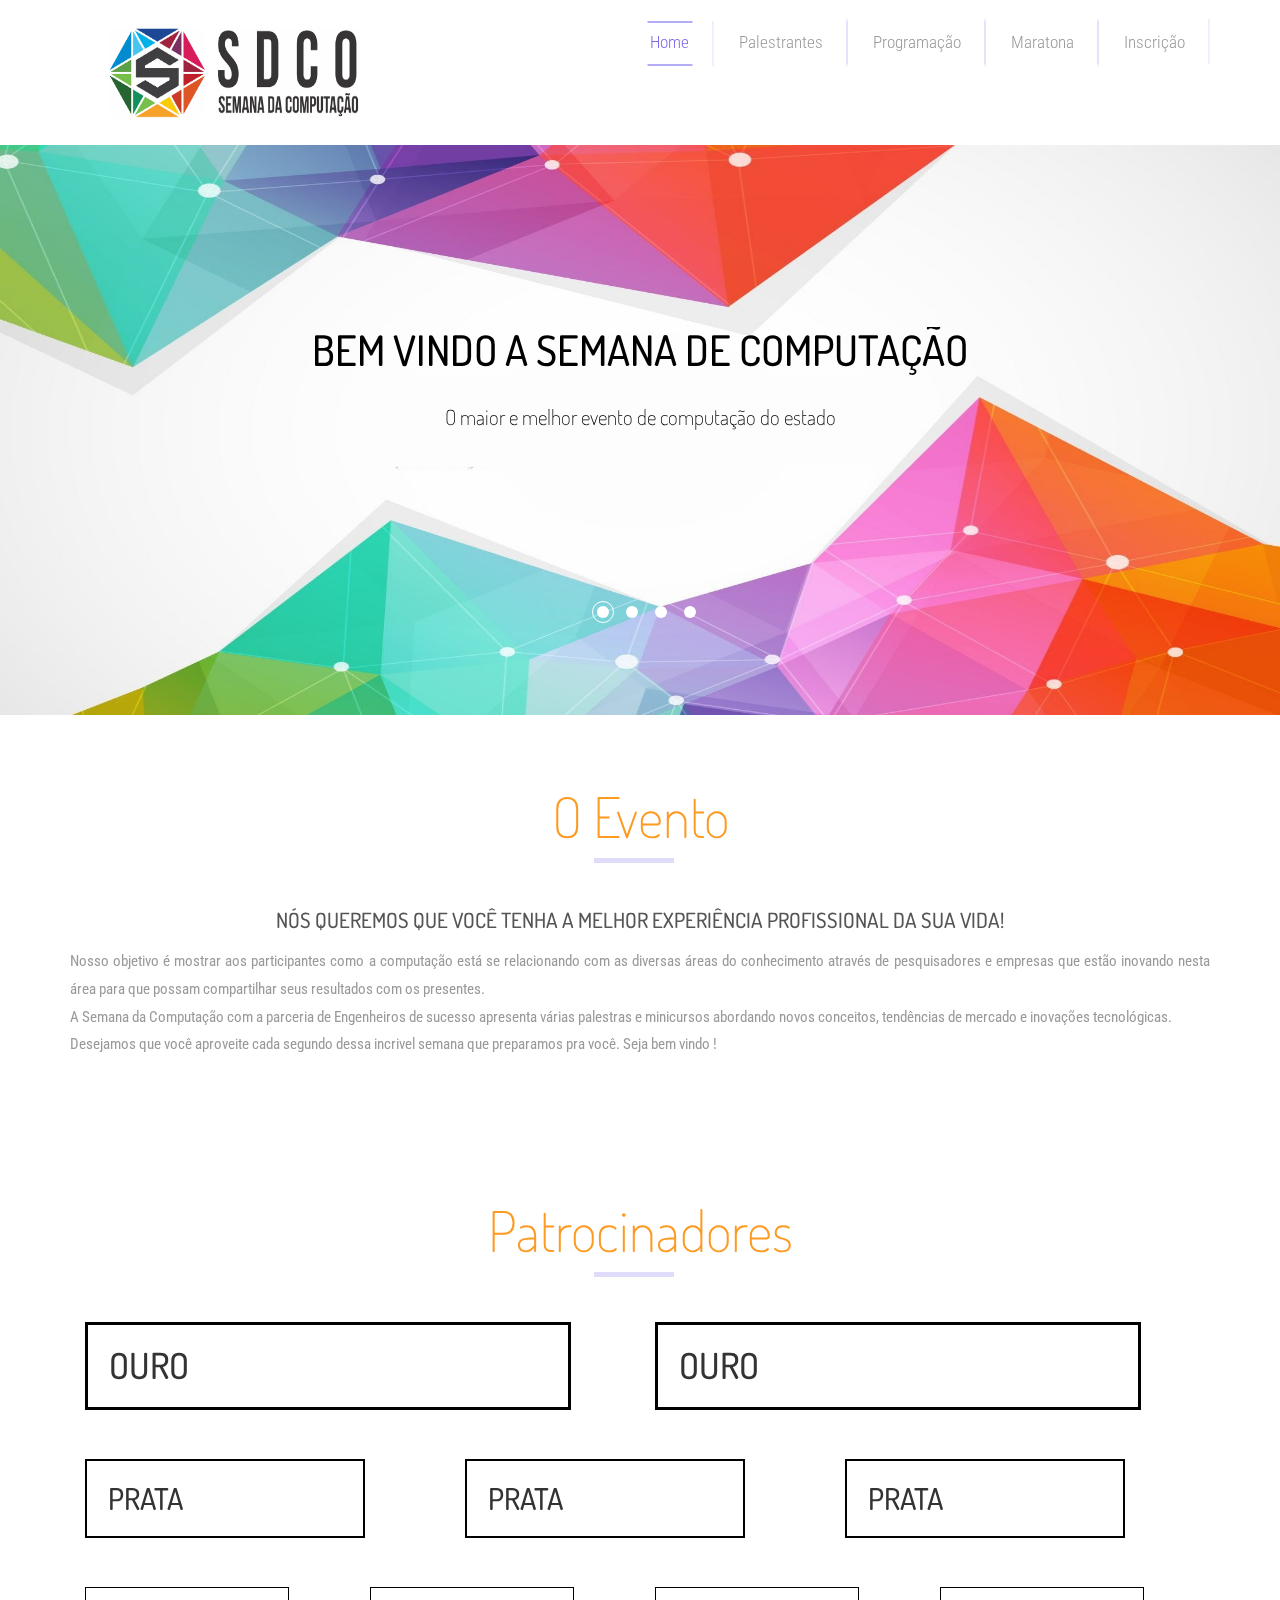
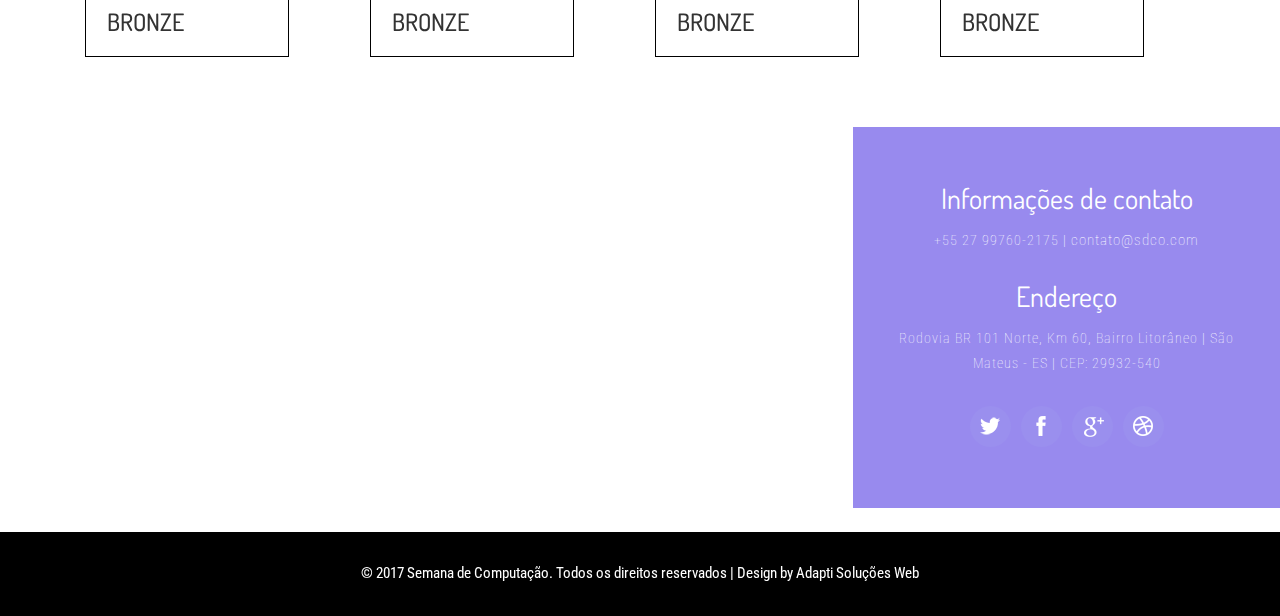
<file: index.html>
<!DOCTYPE html>
<html>
<head>
<title>SDCO | Home</title>
<meta name="viewport" content="width=device-width, initial-scale=1">
<meta http-equiv="Content-Type" content="text/html; charset=utf-8" />
<meta name="keywords" content="Steel Industry Responsive web template, Bootstrap Web Templates, Flat Web Templates, Android Compatible web template, 
	SmartPhone Compatible web template, free WebDesigns for Nokia, Samsung, LG, Sony Ericsson, Motorola web design" />
<script type="application/x-javascript"> addEventListener("load", function() { setTimeout(hideURLbar, 0); }, false); function hideURLbar(){ window.scrollTo(0,1); } </script>
<!-- //Custom Theme files -->
<link href="css/bootstrap.css" type="text/css" rel="stylesheet" media="all">
<link href="css/style.css" type="text/css" rel="stylesheet" media="all">
<link rel="stylesheet" href="css/lightbox.css">
<!-- js -->
<script src="js/jquery-1.11.1.min.js"></script> 
<!-- //js -->
<!--web-fonts-->
<link href='//fonts.googleapis.com/css?family=Roboto+Condensed:400,300,300italic,400italic,700,700italic' rel='stylesheet' type='text/css'>
<link href='//fonts.googleapis.com/css?family=Dosis:400,200,300,500,600,700,800' rel='stylesheet' type='text/css'>
<link rel="shortcut icon" href="favicon.png">
<!--//web-fonts-->
<!--circle-chart-->
<script src="js/jquery.circlechart.js"></script>
<!--circle-chart-->
</head>
<body>
	<!--header-->
	<div class="header">
		<nav class="navbar navbar-default">
			<div class="container">
				<div class="navbar-header navbar-left imagemlogo">
					<h1><a href="index.html"><img src="logoblau.png" style="background-size: 100%;"><span></span></a></h1>
				</div>
				<!--navigation-->
				<button type="button" class="navbar-toggle collapsed" data-toggle="collapse" data-target="#bs-example-navbar-collapse-1">
					<span class="sr-only">Toggle navigation</span>
					<span class="icon-bar"></span>
					<span class="icon-bar"></span>
					<span class="icon-bar"></span>
				</button>
				<div class="header-right">
					<div class="top-nav-text">
						<div id="sb-search" class="sb-search">
							<form action="#" method="post">
								<input class="sb-search-input" name="Search" placeholder="Enter your search term..." id="search" required="">
								<input class="sb-search-submit" type="submit" value="">
							</form>
							<div class="clearfix"> </div>
							<!-- search-scripts -->
							<script src="js/classie.js"></script>
							<script src="js/uisearch.js"></script>
								<script>
									new UISearch( document.getElementById( 'sb-search' ) );
								</script>
							<!-- //search-scripts -->
						</div>
					</div>
					<!-- Collect the nav links, forms, and other content for toggling -->
					<div class="collapse navbar-collapse navbar-right" id="bs-example-navbar-collapse-1">					
						<ul class="nav navbar-nav navbar-left cl-effect-14">
							<li><a href="index.html" class="active">Home</a></li>
							<li><a href="palestrantes.html" >Palestrantes</a></li>
							<li><a href="programacao.html" >Programação</a></li>
							<li><a href="maratona.html">Maratona</a></li>
							<li><a href="inscricao.html">Inscrição</a></li>			
						</ul>		
						<div class="clearfix"> </div>
					</div><!--//navigation-->
				</div>
				<div class="clearfix"> </div>
			</div>	
		</nav>		
	</div>	
	<!--//header-->
	<!--banner-->
	<div class="banner">
		<div class="container">
			<div class="banner-text">
				<div  id="top" class="callbacks_container">
					<ul class="rslides" id="slider3">
						<li>
							<div class="banner-text-info">
								<h2>BEM VINDO A SEMANA DE COMPUTAÇÃO</h2>	
								<h4>O maior e melhor evento de computação do estado</h4>	
							</div>	
						</li>
						<li>
							<div class="banner-text-info">
								<h3>FIQUE POR DENTRO</h3>		
								<h4>Da melhor programação de todas</h4>	
								<div class="more">
									<a href="programacao.html">Clique Aqui</a>
								</div>	
							</div>	
						</li>
						<li>
							<div class="banner-text-info">
								<h3>MARATONA</h3>		
								<h4>Está preparado para essa competição?</h4>	
								<div class="more">
									<a href="maratona.html">Clique Aqui</a>
								</div>		
							</div>		
						</li>
						<li>
							<div class="banner-text-info">
								<h3>INSCRIÇÃO</h3>		
								<h4>Inscreva-se já neste evento</h4>	
								<div class="more">
									<a href="inscricao.html">Clique Aqui</a>
								</div>		
							</div>		
						</li>
					</ul>
				</div>
			</div>
		</div>
	</div>
	<!--modal-sign-->
	<div class="modal bnr-modal fade" id="myModal" tabindex="-1" role="dialog" aria-labelledby="myModalLabel">
		<div class="modal-dialog" role="document">
			<div class="modal-content">
				<div class="modal-header">
					<button type="button" class="close" data-dismiss="modal" aria-label="Close"><span aria-hidden="true">&times;</span></button>						
				</div>
				<section>
					<div class="modal-body modal-spa">
						<img class="img-responsive" src="images/slid.jpg" alt="">
						<p>Lorem ipsum dolor sit amet, consectetur adipiscing elit. Cras rutrum iaculis enim, non convallis felis mattis at. Donec fringilla lacus eu pretium rutrum. Cras aliquet congue ullamcorper. Etiam mattis eros eu ullamcorper volutpat. Proin ut dui a urna efficitur varius. uisque molestie cursus mi et congue consectetur adipiscing elit cras rutrum iaculis enim, Lorem ipsum dolor sit amet, non convallis felis mattis at. Maecenas sodales tortor ac ligula ultrices dictum et quis urna. Etiam pulvinar metus neque, eget porttitor massa vulputate in. Fusce lacus purus, pulvinar ut lacinia id, sagittis eu mi. Vestibulum eleifend massa sem, eget dapibus turpis efficitur at. Aliquam viverra quis leo et efficitur. Nullam arcu risus, scelerisque quis interdum eget, fermentum viverra turpis. Itaque earum rerum hic tenetur a sapiente delectus, ut aut reiciendis voluptatibus maiores alias consequatur aut At vero eos </p>
					</div>
				</section>
			</div>
		</div>
	</div>
	<!--//modal-sign-->
	<!--//banner-->
	<!--about-->
	<div class="about">
		<div class="container">
			<h3 class="title">O Evento</h3>
			<div class="about-text">
				<h4> NÓS QUEREMOS QUE VOCÊ TENHA A MELHOR EXPERIÊNCIA PROFISSIONAL DA SUA VIDA!</h4>
				<p align="justify">Nosso objetivo é mostrar aos participantes como a computação está se relacionando com as diversas áreas do conhecimento através de pesquisadores e empresas que estão inovando nesta área para que possam compartilhar seus resultados com os presentes.

                 <p align="justify">A Semana da Computação com a parceria de Engenheiros de sucesso apresenta várias palestras e minicursos abordando novos conceitos, tendências de mercado e inovações tecnológicas.</p>

                 <p align="justify">Desejamos que você aproveite cada segundo dessa incrivel semana que preparamos pra você. Seja bem vindo ! </p>
</p>
			</div>
		</div>
	</div>
	<!--//about-->
	<!--services-->
	<div id="services" class="services">
		<div class="container">
			<h3 class="title">Patrocinadores</h3>
			<div class="services-info">
				<div class="col-md-6 services-grids">
					<div class="services-right-ouro">
					<h1>OURO</h1>
					</div>
					<div class="clearfix"> </div>
				</div>
				<div class="col-md-6 services-grids">
					<div class="services-right-ouro">
					<h1>OURO</h1>
					</div>
					<div class="clearfix"> </div>
				</div>
				<div class="clearfix"> </div>
			</div>
			<div class="services-info services-row2">
				<div class="col-md-4 services-grids">
					<div class="services-right-prata">
					<h2>PRATA</h2>
					</div>
					<div class="clearfix"> </div>
				</div>
				<div class="col-md-4 services-grids">
					<div class="services-right-prata">
					<h2>PRATA</h2>
					</div>
					<div class="clearfix"> </div>
				</div>
				<div class="col-md-4 services-grids">
					<div class="services-right-prata">
					<h2>PRATA</h2>
					</div>
					<div class="clearfix"> </div>
				</div>
				<div class="clearfix"> </div>
			</div>
			<div class="services-info services-row2">
				<div class="col-md-3 services-grids">
					<div class="services-right">
					<h3>BRONZE</h3>
					</div>
					<div class="clearfix"> </div>
				</div>
				<div class="col-md-3 services-grids">
					<div class="services-right">
					<h3>BRONZE</h3>
					</div>
					<div class="clearfix"> </div>
				</div>
				<div class="col-md-3 services-grids">
					<div class="services-right">
					<h3>BRONZE</h3>
					</div>
					<div class="clearfix"> </div>
				</div>
				<div class="col-md-3 services-grids">
					<div class="services-right">
					<h3>BRONZE</h3>
					</div>
					<div class="clearfix"> </div>
				</div>
				<div class="clearfix"> </div>
				
			</div>
		</div>
	</div>
	<!--//services-->
	<!--map-->
	<div class="map">
		<div class="col-md-8 map-left">
			<iframe src="https://www.google.com/maps/embed?pb=!1m18!1m12!1m3!1d3779.736096609945!2d-39.86457678565899!3d-18.675834787318717!2m3!1f0!2f0!3f0!3m2!1i1024!2i768!4f13.1!3m3!1m2!1s0xca0cd4614ba4c1%3A0xd6dde30c8ab9461b!2sUniversidade+Federal+do+Esp%C3%ADrito+Santo%2C+Campus+de+S%C3%A3o+Mateus!5e0!3m2!1spt-BR!2sbr!4v1496253959775" width="600" height="450" frameborder="0" style="border:0" allowfullscreen></iframe>
		</div>
		<div class="col-md-4 map-right">
			<h4>Informações de contato</h4>
			<p> +55 27 99760-2175 | <a href="contato@sdco.com">contato@sdco.com</a> </p>
			<h4>Endereço</h4>
			<p> Rodovia BR 101 Norte, Km 60, Bairro Litorâneo | São Mateus - ES | CEP: 29932-540</p>
			<div class="social-icons">
				<ul>
					<li><a href="#"> </a></li>
					<li><a href="#" class="fb"> </a></li>
					<li><a href="#" class="gp"> </a></li>
					<li><a href="#" class="drb"> </a></li>
				</ul>
				<div class="clearfix"> </div>
			</div>
		</div>
		<div class="clearfix"> </div>
	</div>
	<!--//map-->
	<!--footer-->
	<div class="footer">
		<div class="container">
			<p>© 2017 Semana de Computação. Todos os direitos reservados | Design by <a href="http://www.adapti.info">Adapti Soluções Web</a></p>
		</div>
	</div>
	<!--//footer-->		
	<!--script for portfolio-->
	<script src="js/lightbox-plus-jquery.min.js"> </script>
	<script src="js/easyResponsiveTabs.js" type="text/javascript"></script>
	<script type="text/javascript">
		$(document).ready(function () {
			$('#horizontalTab').easyResponsiveTabs({
				type: 'default', //Types: default, vertical, accordion           
				width: 'auto', //auto or any width like 600px
				fit: true   // 100% fit in a container
			});
		});		
	</script>
	<!--//script for portfolio-->
	<!--banner Slider starts Here-->
	<script src="js/responsiveslides.min.js"></script>
	<script>
		// You can also use "$(window).load(function() {"
		$(function () {
		  // Slideshow 3
		  $("#slider3").responsiveSlides({
			auto: true,
			pager: true,
			nav: false,
			speed: 400,
			namespace: "callbacks",
			before: function () {
			  $('.events').append("<li>before event fired.</li>");
			},
			after: function () {
			  $('.events').append("<li>after event fired.</li>");
			}
		  });
	
		});
	</script>
	<!--//End-slider-script-->
	<!-- start-smooth-scrolling-->
	<script type="text/javascript" src="js/move-top.js"></script>
	<script type="text/javascript" src="js/easing.js"></script>	
	<script type="text/javascript">
			jQuery(document).ready(function($) {
				$(".scroll").click(function(event){		
					event.preventDefault();
			
			$('html,body').animate({scrollTop:$(this.hash).offset().top},1000);
				});
			});
	</script>
	<!--//end-smooth-scrolling-->	
	<!--smooth-scrolling-of-move-up-->
	<script type="text/javascript">
		$(document).ready(function() {
			/*
			var defaults = {
				containerID: 'toTop', // fading element id
				containerHoverID: 'toTopHover', // fading element hover id
				scrollSpeed: 1200,
				easingType: 'linear' 
			};
			*/
			
			$().UItoTop({ easingType: 'easeOutQuart' });
			
		});
	</script>
	<!--//smooth-scrolling-of-move-up-->
	<!-- Bootstrap core JavaScript
    ================================================== -->
    <!-- Placed at the end of the document so the pages load faster -->
    <script src="js/bootstrap.js"></script>
</body>
</html>
</file>
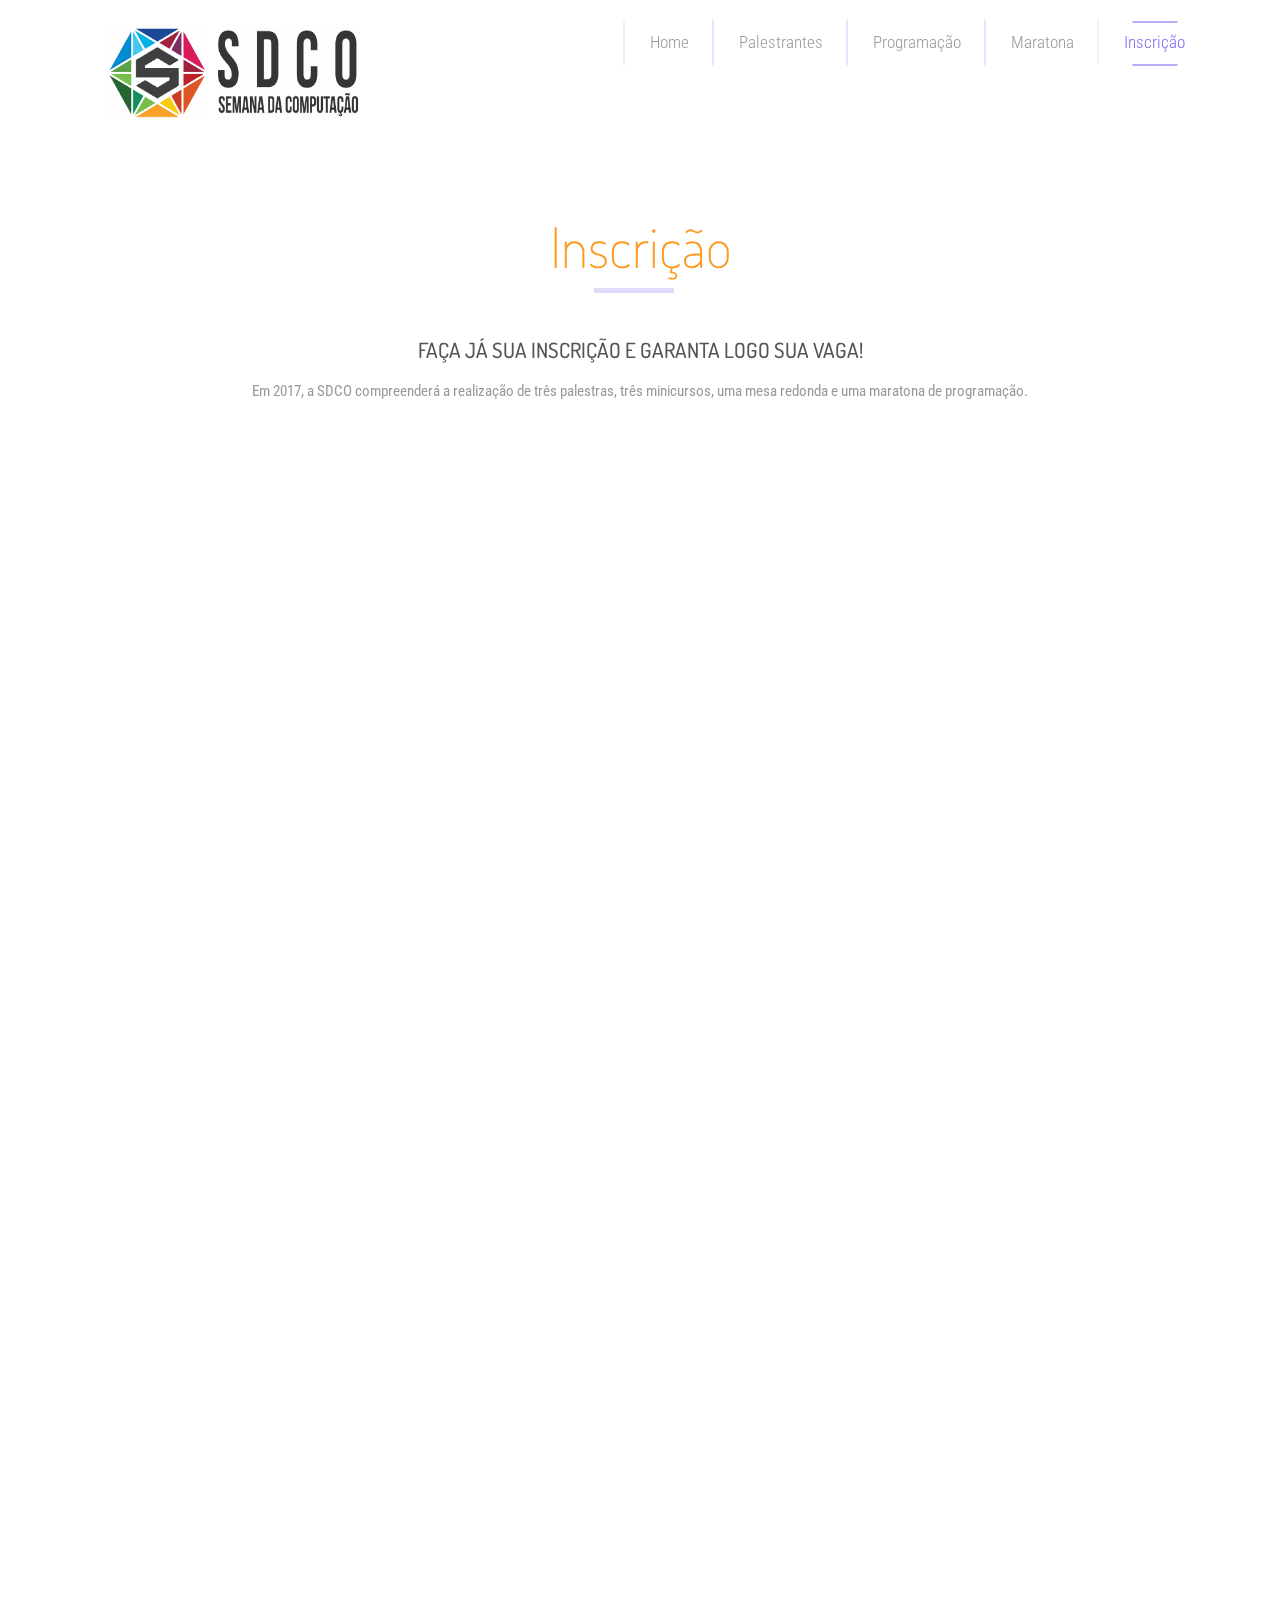
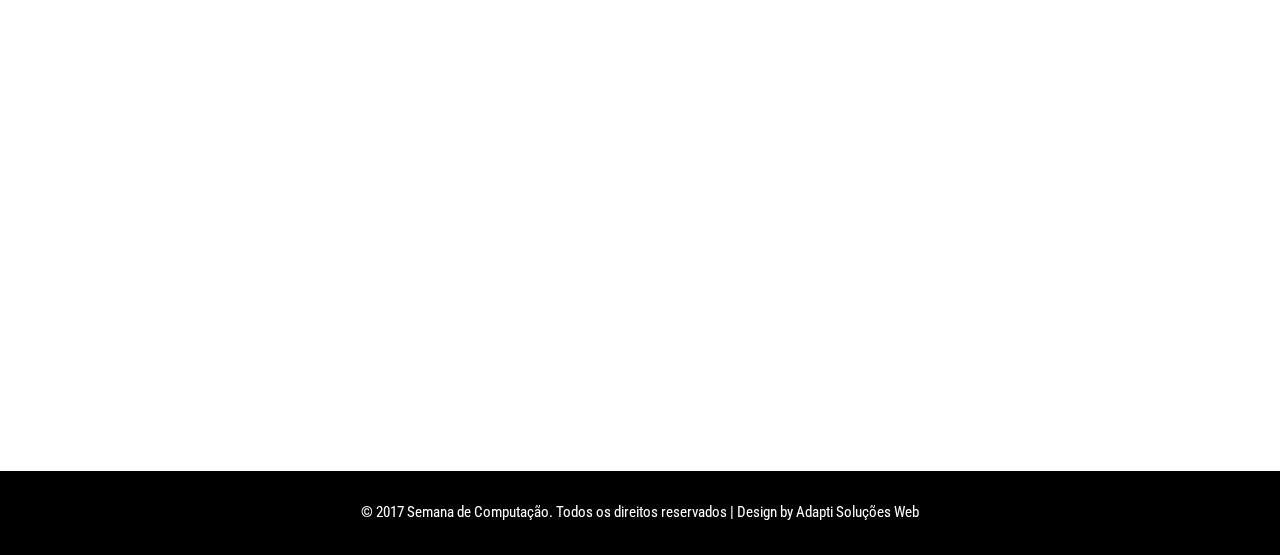
<file: inscricao.html>
<!DOCTYPE html>
<html>
<head>
<title>SDCO | Inscrição</title>
<meta name="viewport" content="width=device-width, initial-scale=1">
<meta http-equiv="Content-Type" content="text/html; charset=utf-8" />
<meta name="keywords" content="Steel Industry Responsive web template, Bootstrap Web Templates, Flat Web Templates, Android Compatible web template, 
	SmartPhone Compatible web template, free WebDesigns for Nokia, Samsung, LG, Sony Ericsson, Motorola web design" />
<script type="application/x-javascript"> addEventListener("load", function() { setTimeout(hideURLbar, 0); }, false); function hideURLbar(){ window.scrollTo(0,1); } </script>
<!-- //Custom Theme files -->
<link href="css/bootstrap.css" type="text/css" rel="stylesheet" media="all">
<link href="css/style.css" type="text/css" rel="stylesheet" media="all">
<link rel="stylesheet" href="css/lightbox.css">
<!-- js -->
<script src="js/jquery-1.11.1.min.js"></script> 
<!-- //js -->
<!--web-fonts-->
<link href='//fonts.googleapis.com/css?family=Roboto+Condensed:400,300,300italic,400italic,700,700italic' rel='stylesheet' type='text/css'>
<link href='//fonts.googleapis.com/css?family=Dosis:400,200,300,500,600,700,800' rel='stylesheet' type='text/css'>
<link rel="shortcut icon" href="favicon.png">
<!--//web-fonts-->
<!--circle-chart-->
<script src="js/jquery.circlechart.js"></script>
<!--circle-chart-->
</head>
<body>
	<!--header-->
	<div class="header">
		<nav class="navbar navbar-default">
			<div class="container">
				<div class="navbar-header navbar-left imagemlogo">
					<h1><a href="index.html"><img src="logoblau.png" style="background-size: 100%;"><span></span></a></h1>
				</div>
				<!--navigation-->
				<button type="button" class="navbar-toggle collapsed" data-toggle="collapse" data-target="#bs-example-navbar-collapse-1">
					<span class="sr-only">Toggle navigation</span>
					<span class="icon-bar"></span>
					<span class="icon-bar"></span>
					<span class="icon-bar"></span>
				</button>
				<div class="header-right">
					<div class="top-nav-text">
						<div id="sb-search" class="sb-search">
							<form action="#" method="post">
								<input class="sb-search-input" name="Search" placeholder="Enter your search term..." id="search" required="">
								<input class="sb-search-submit" type="submit" value="">
							</form>
							<div class="clearfix"> </div>
							<!-- search-scripts -->
							<script src="js/classie.js"></script>
							<script src="js/uisearch.js"></script>
								<script>
									new UISearch( document.getElementById( 'sb-search' ) );
								</script>
							<!-- //search-scripts -->
						</div>
					</div>
					<!-- Collect the nav links, forms, and other content for toggling -->
					<div class="collapse navbar-collapse navbar-right" id="bs-example-navbar-collapse-1">					
						<ul class="nav navbar-nav navbar-left cl-effect-14">
							<li><a href="index.html">Home</a></li>
							<li><a href="palestrantes.html" >Palestrantes</a></li>
							<li><a href="programacao.html" >Programação</a></li>
							<li><a href="maratona.html">Maratona</a></li>
							<li><a href="inscricao.html" class="active">Inscrição</a></li>			
						</ul>		
						<div class="clearfix"> </div>
					</div><!--//navigation-->
				</div>
				<div class="clearfix"> </div>
			</div>	
		</nav>		
	</div>	
	<!--//header-->
	<!--about-->
	<div class="about">
		<div class="container">
			<h3 class="title">Inscrição</h3>
			<div class="about-text">
				<h4>FAÇA JÁ SUA INSCRIÇÃO E GARANTA LOGO SUA VAGA!</h4>
				<p>Em 2017, a SDCO compreenderá a realização de três palestras, três minicursos, uma mesa redonda e uma maratona de programação.</p><br><br>
					<iframe src="https://docs.google.com/forms/d/e/1FAIpQLScGRBwHqJz4n3aCJyuLkT_-nbJrWcmUZSZi8H4Mfj0iugf0vQ/viewform?embedded=true" width="100%" height="1550" frameborder="0" marginheight="0" marginwidth="0">A carregar...</iframe>
			</div>
		</div>
	</div>
	<!--//about-->
	<!--footer-->
	<div class="footer">
		<div class="container">
			<p>© 2017 Semana de Computação. Todos os direitos reservados | Design by <a href="http://www.adapti.info">Adapti Soluções Web</a></p>
		</div>
	</div>
	<!--//footer-->		
	<!--script for portfolio-->
	<script src="js/lightbox-plus-jquery.min.js"> </script>
	<script src="js/easyResponsiveTabs.js" type="text/javascript"></script>
	<script type="text/javascript">
		$(document).ready(function () {
			$('#horizontalTab').easyResponsiveTabs({
				type: 'default', //Types: default, vertical, accordion           
				width: 'auto', //auto or any width like 600px
				fit: true   // 100% fit in a container
			});
		});		
	</script>
	<!--//script for portfolio-->
	<!--banner Slider starts Here-->
	<script src="js/responsiveslides.min.js"></script>
	<script>
		// You can also use "$(window).load(function() {"
		$(function () {
		  // Slideshow 3
		  $("#slider3").responsiveSlides({
			auto: true,
			pager: true,
			nav: false,
			speed: 500,
			namespace: "callbacks",
			before: function () {
			  $('.events').append("<li>before event fired.</li>");
			},
			after: function () {
			  $('.events').append("<li>after event fired.</li>");
			}
		  });
	
		});
	</script>
	<!--//End-slider-script-->
	<!-- start-smooth-scrolling-->
	<script type="text/javascript" src="js/move-top.js"></script>
	<script type="text/javascript" src="js/easing.js"></script>	
	<script type="text/javascript">
			jQuery(document).ready(function($) {
				$(".scroll").click(function(event){		
					event.preventDefault();
			
			$('html,body').animate({scrollTop:$(this.hash).offset().top},1000);
				});
			});
	</script>
	<!--//end-smooth-scrolling-->	
	<!--smooth-scrolling-of-move-up-->
	<script type="text/javascript">
		$(document).ready(function() {
			/*
			var defaults = {
				containerID: 'toTop', // fading element id
				containerHoverID: 'toTopHover', // fading element hover id
				scrollSpeed: 1200,
				easingType: 'linear' 
			};
			*/
			
			$().UItoTop({ easingType: 'easeOutQuart' });
			
		});
	</script>
	<!--//smooth-scrolling-of-move-up-->
	<!-- Bootstrap core JavaScript
    ================================================== -->
    <!-- Placed at the end of the document so the pages load faster -->
    <script src="js/bootstrap.js"></script>
</body>
</html>
</file>
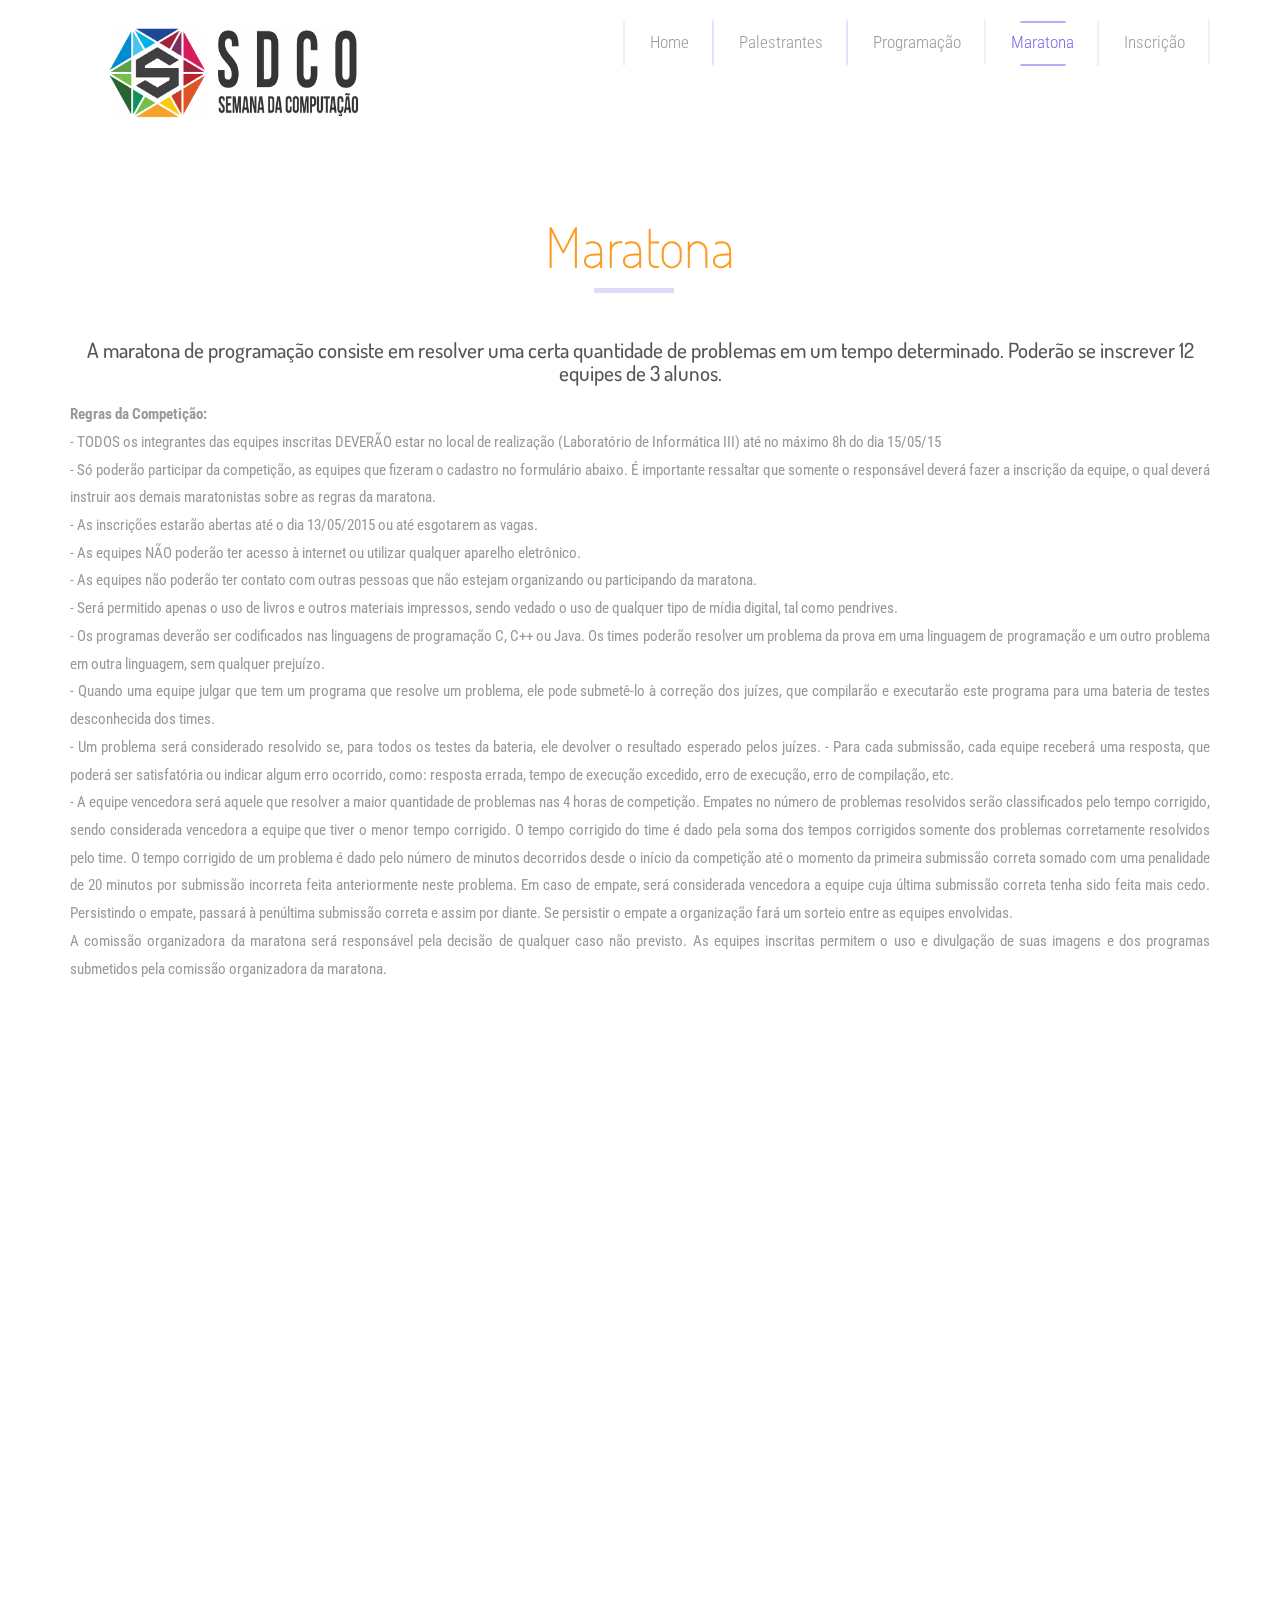
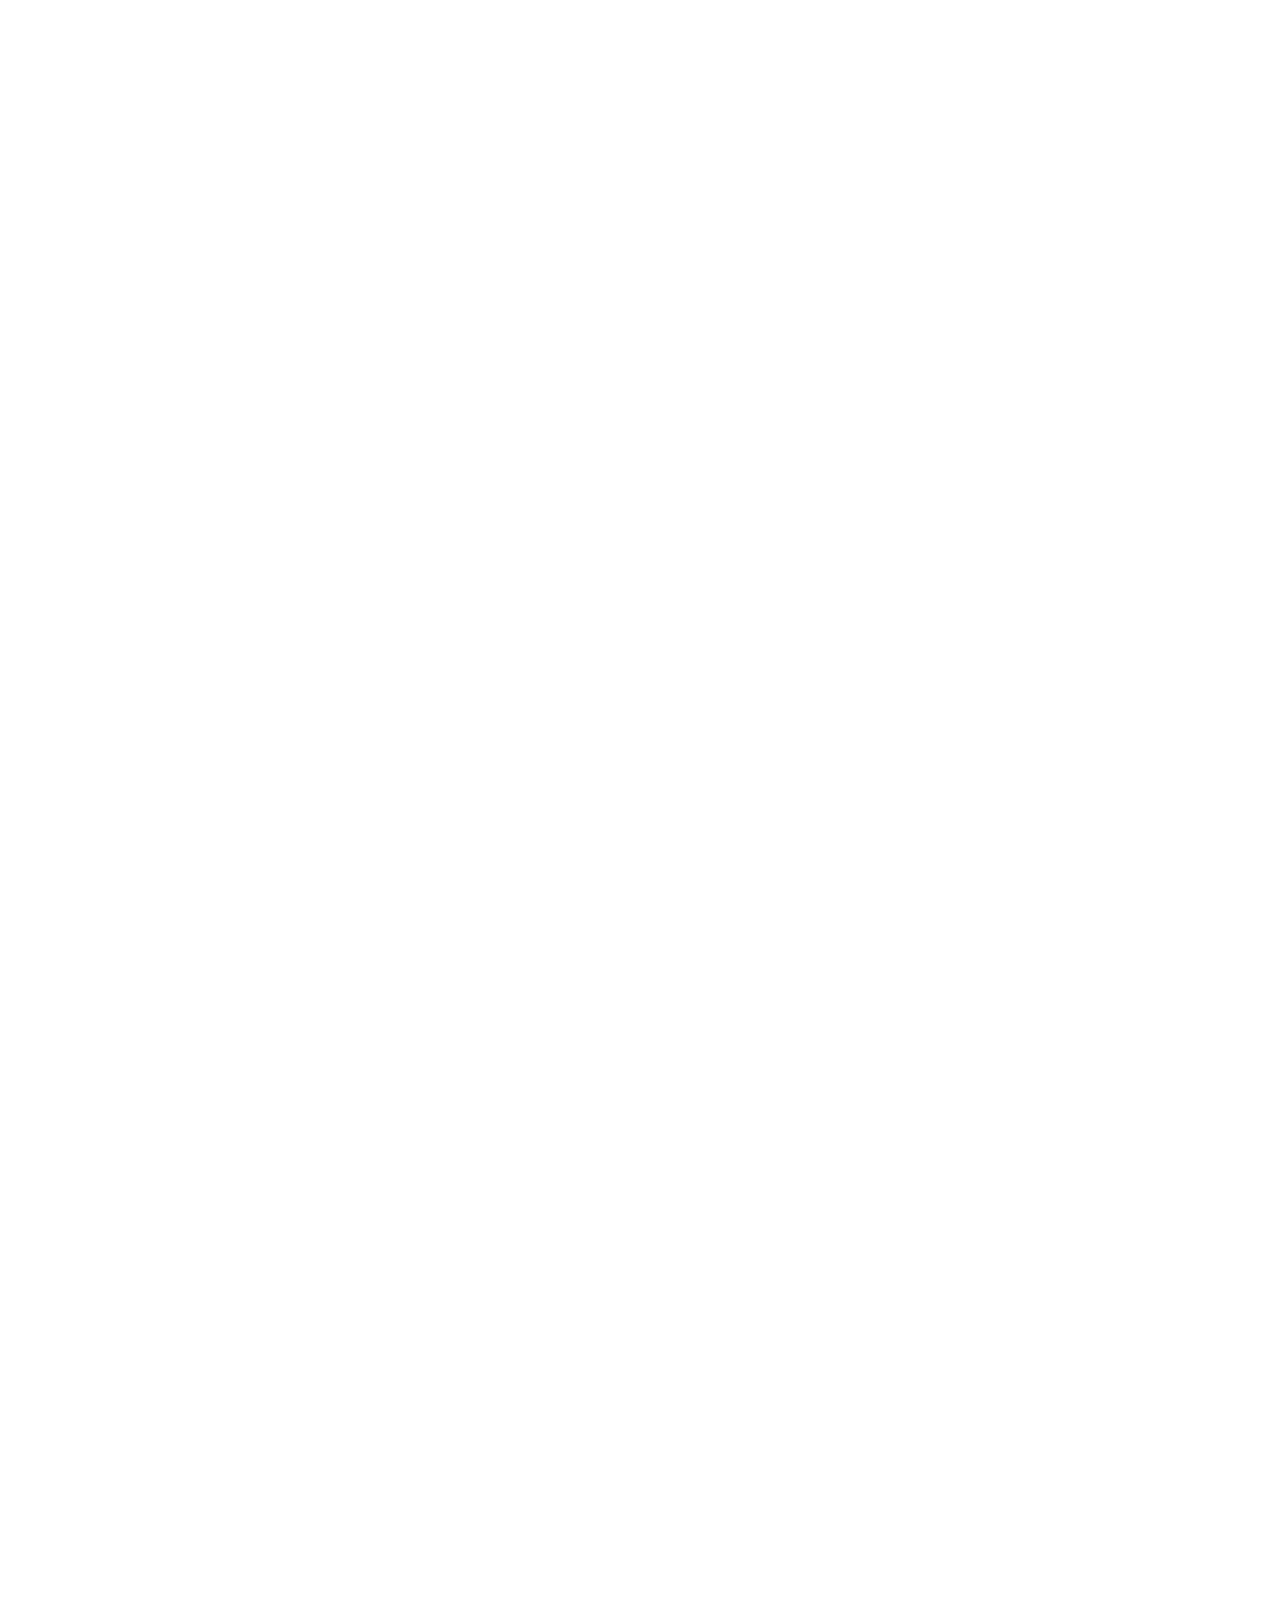
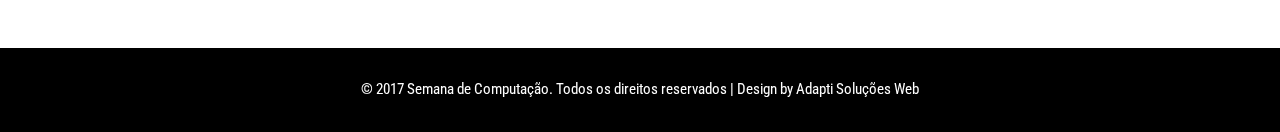
<file: maratona.html>
<!DOCTYPE html>
<html>
<head>
<title>SDCO | Maratona</title>
<meta name="viewport" content="width=device-width, initial-scale=1">
<meta http-equiv="Content-Type" content="text/html; charset=utf-8" />
<meta name="keywords" content="Steel Industry Responsive web template, Bootstrap Web Templates, Flat Web Templates, Android Compatible web template, 
	SmartPhone Compatible web template, free WebDesigns for Nokia, Samsung, LG, Sony Ericsson, Motorola web design" />
<script type="application/x-javascript"> addEventListener("load", function() { setTimeout(hideURLbar, 0); }, false); function hideURLbar(){ window.scrollTo(0,1); } </script>
<!-- //Custom Theme files -->
<link href="css/bootstrap.css" type="text/css" rel="stylesheet" media="all">
<link href="css/style.css" type="text/css" rel="stylesheet" media="all">
<link rel="stylesheet" href="css/lightbox.css">
<!-- js -->
<script src="js/jquery-1.11.1.min.js"></script> 
<!-- //js -->
<!--web-fonts-->
<link href='//fonts.googleapis.com/css?family=Roboto+Condensed:400,300,300italic,400italic,700,700italic' rel='stylesheet' type='text/css'>
<link href='//fonts.googleapis.com/css?family=Dosis:400,200,300,500,600,700,800' rel='stylesheet' type='text/css'>
<link rel="shortcut icon" href="favicon.png">
<!--//web-fonts-->
<!--circle-chart-->
<script src="js/jquery.circlechart.js"></script>
<!--circle-chart-->
</head>
<body>
	<!--header-->
	<div class="header">
		<nav class="navbar navbar-default">
			<div class="container">
				<div class="navbar-header navbar-left imagemlogo">
					<h1><a href="index.html"><img src="logoblau.png" style="background-size: 100%;"><span></span></a></h1>
				</div>
				<!--navigation-->
				<button type="button" class="navbar-toggle collapsed" data-toggle="collapse" data-target="#bs-example-navbar-collapse-1">
					<span class="sr-only">Toggle navigation</span>
					<span class="icon-bar"></span>
					<span class="icon-bar"></span>
					<span class="icon-bar"></span>
				</button>
				<div class="header-right">
					<div class="top-nav-text">
						<div id="sb-search" class="sb-search">
							<form action="#" method="post">
								<input class="sb-search-input" name="Search" placeholder="Enter your search term..." id="search" required="">
								<input class="sb-search-submit" type="submit" value="">
							</form>
							<div class="clearfix"> </div>
							<!-- search-scripts -->
							<script src="js/classie.js"></script>
							<script src="js/uisearch.js"></script>
								<script>
									new UISearch( document.getElementById( 'sb-search' ) );
								</script>
							<!-- //search-scripts -->
						</div>
					</div>
					<!-- Collect the nav links, forms, and other content for toggling -->
					<div class="collapse navbar-collapse navbar-right" id="bs-example-navbar-collapse-1">					
						<ul class="nav navbar-nav navbar-left cl-effect-14">
							<li><a href="index.html">Home</a></li>
							<li><a href="palestrantes.html" >Palestrantes</a></li>
							<li><a href="programacao.html" >Programação</a></li>
							<li><a href="maratona.html" class="active">Maratona</a></li>
							<li><a href="inscricao.html">Inscrição</a></li>			
						</ul>		
						<div class="clearfix"> </div>
					</div><!--//navigation-->
				</div>
				<div class="clearfix"> </div>
			</div>	
		</nav>		
	</div>	
	<!--//header-->
	<!--about-->
	<div class="about">
		<div class="container">
			<h3 class="title">Maratona </h3>
			<div class="about-text">
				<h4>A maratona de programação consiste em resolver uma certa quantidade de problemas em um tempo determinado. Poderão se inscrever 12 equipes de 3 alunos.
				</h4>
				<p align="justify"><b>Regras da Competição:</b><br>
- TODOS os integrantes das equipes inscritas DEVERÃO estar no local de realização (Laboratório de Informática III) até no máximo 8h do dia 15/05/15<br>
- Só poderão participar da competição, as equipes que fizeram o cadastro no formulário abaixo. É importante ressaltar que somente o responsável deverá fazer a inscrição da equipe, o qual deverá instruir aos demais maratonistas sobre as regras da maratona.<br>
- As inscrições estarão abertas até o dia 13/05/2015 ou até esgotarem as vagas.<br>
- As equipes NÃO poderão ter acesso à internet ou utilizar qualquer aparelho eletrônico.<br>
- As equipes não poderão ter contato com outras pessoas que não estejam organizando ou participando da maratona.<br>
- Será permitido apenas o uso de livros e outros materiais impressos, sendo vedado o uso de qualquer tipo de mídia digital, tal como pendrives.<br>
- Os programas deverão ser codificados nas linguagens de programação C, C++ ou Java. Os times poderão resolver um problema da prova em uma linguagem de programação e um outro problema em outra linguagem, sem qualquer prejuízo.<br>
- Quando uma equipe julgar que tem um programa que resolve um problema, ele pode submetê-lo à correção dos juízes, que compilarão e executarão este programa para uma bateria de testes desconhecida dos times.<br>
- Um problema será considerado resolvido se, para todos os testes da bateria, ele devolver o resultado esperado pelos juízes.
- Para cada submissão, cada equipe receberá uma resposta, que poderá ser satisfatória ou indicar algum erro ocorrido, como: resposta errada, tempo de execução excedido, erro de execução, erro de compilação, etc.<br>
- A equipe vencedora será aquele que resolver a maior quantidade de problemas nas 4 horas de competição. Empates no número de problemas resolvidos serão classificados pelo tempo corrigido, sendo considerada vencedora a equipe que tiver o menor tempo corrigido. O tempo corrigido do time é dado pela soma dos tempos corrigidos somente dos problemas corretamente resolvidos pelo time. O tempo corrigido de um problema é dado pelo número de minutos decorridos desde o início da competição até o momento da primeira submissão correta somado com uma penalidade de 20 minutos por submissão incorreta feita anteriormente neste problema. Em caso de empate, será considerada vencedora a equipe cuja última submissão correta tenha sido feita mais cedo. Persistindo o empate, passará à penúltima submissão correta e assim por diante. Se persistir o empate a organização fará um sorteio entre as equipes envolvidas.<br>
A comissão organizadora da maratona será responsável pela decisão de qualquer caso não previsto. As equipes inscritas permitem o uso e divulgação de suas imagens e dos programas submetidos pela comissão organizadora da maratona.<br>
</p><br><br>
					<iframe src="https://docs.google.com/forms/d/e/1FAIpQLSe56tlQWPR3-67rYXlZSou7HzGUVAKaKIFNwASK1eiMpKcXyA/viewform?embedded=true" width="100%" height="2150" frameborder="0" marginheight="0" marginwidth="0">A carregar...</iframe>
			</div>
		</div>
	</div>
	<!--//about-->
	<!--footer-->
	<div class="footer">
		<div class="container">
			<p>© 2017 Semana de Computação. Todos os direitos reservados | Design by <a href="http://www.adapti.info">Adapti Soluções Web</a></p>
		</div>
	</div>
	<!--//footer-->		
	<!--script for portfolio-->
	<script src="js/lightbox-plus-jquery.min.js"> </script>
	<script src="js/easyResponsiveTabs.js" type="text/javascript"></script>
	<script type="text/javascript">
		$(document).ready(function () {
			$('#horizontalTab').easyResponsiveTabs({
				type: 'default', //Types: default, vertical, accordion           
				width: 'auto', //auto or any width like 600px
				fit: true   // 100% fit in a container
			});
		});		
	</script>
	<!--//script for portfolio-->
	<!--banner Slider starts Here-->
	<script src="js/responsiveslides.min.js"></script>
	<script>
		// You can also use "$(window).load(function() {"
		$(function () {
		  // Slideshow 3
		  $("#slider3").responsiveSlides({
			auto: true,
			pager: true,
			nav: false,
			speed: 500,
			namespace: "callbacks",
			before: function () {
			  $('.events').append("<li>before event fired.</li>");
			},
			after: function () {
			  $('.events').append("<li>after event fired.</li>");
			}
		  });
	
		});
	</script>
	<!--//End-slider-script-->
	<!-- start-smooth-scrolling-->
	<script type="text/javascript" src="js/move-top.js"></script>
	<script type="text/javascript" src="js/easing.js"></script>	
	<script type="text/javascript">
			jQuery(document).ready(function($) {
				$(".scroll").click(function(event){		
					event.preventDefault();
			
			$('html,body').animate({scrollTop:$(this.hash).offset().top},1000);
				});
			});
	</script>
	<!--//end-smooth-scrolling-->	
	<!--smooth-scrolling-of-move-up-->
	<script type="text/javascript">
		$(document).ready(function() {
			/*
			var defaults = {
				containerID: 'toTop', // fading element id
				containerHoverID: 'toTopHover', // fading element hover id
				scrollSpeed: 1200,
				easingType: 'linear' 
			};
			*/
			
			$().UItoTop({ easingType: 'easeOutQuart' });
			
		});
	</script>
	<!--//smooth-scrolling-of-move-up-->
	<!-- Bootstrap core JavaScript
    ================================================== -->
    <!-- Placed at the end of the document so the pages load faster -->
    <script src="js/bootstrap.js"></script>
</body>
</html>
</file>
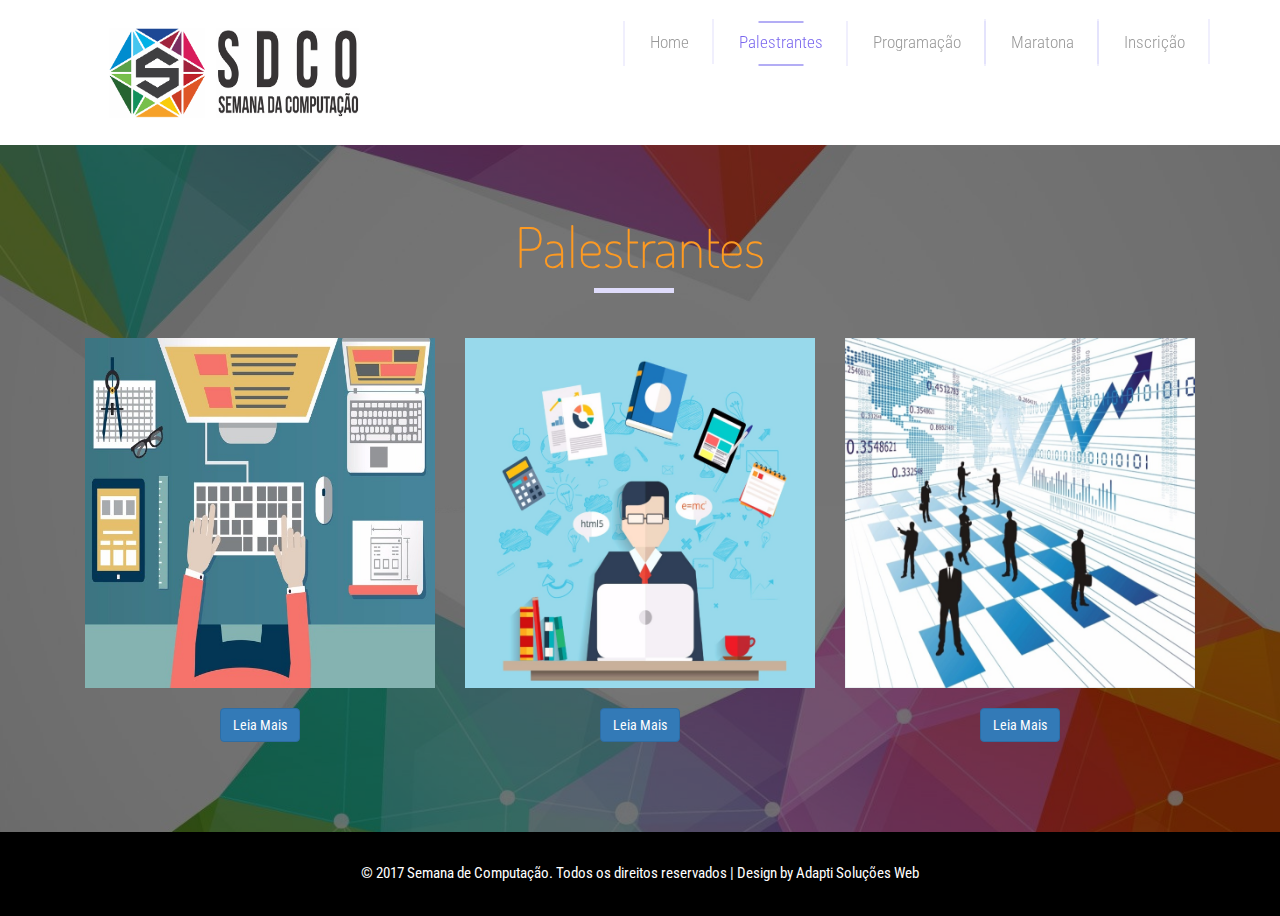
<file: palestrantes.html>
<!DOCTYPE html>
<html>
<head>
<title>SDCO | Palestrantes</title>
<!-- Custom Theme files -->
<meta name="viewport" content="width=device-width, initial-scale=1">
<meta http-equiv="Content-Type" content="text/html; charset=utf-8" />
<meta name="keywords" content="Steel Industry Responsive web template, Bootstrap Web Templates, Flat Web Templates, Android Compatible web template, 
	SmartPhone Compatible web template, free WebDesigns for Nokia, Samsung, LG, Sony Ericsson, Motorola web design" />
<script type="application/x-javascript"> addEventListener("load", function() { setTimeout(hideURLbar, 0); }, false); function hideURLbar(){ window.scrollTo(0,1); } </script>
<!-- //Custom Theme files -->
<link href="css/bootstrap.css" type="text/css" rel="stylesheet" media="all">
<link href="css/style.css" type="text/css" rel="stylesheet" media="all">
<link rel="stylesheet" href="css/lightbox.css">
<!-- js -->
<script src="js/jquery-1.11.1.min.js"></script> 
<!-- //js -->
<!--web-fonts-->
<link href='//fonts.googleapis.com/css?family=Roboto+Condensed:400,300,300italic,400italic,700,700italic' rel='stylesheet' type='text/css'>
<link href='//fonts.googleapis.com/css?family=Dosis:400,200,300,500,600,700,800' rel='stylesheet' type='text/css'>
<link rel="shortcut icon" href="favicon.png">
<!--//web-fonts-->
<!--circle-chart-->
<script src="js/jquery.circlechart.js"></script>
<!--circle-chart-->
</head>
<body>
	<!--header-->
	<div class="header">
		<nav class="navbar navbar-default">
			<div class="container">
				<div class="navbar-header navbar-left imagemlogo">
					<h1><a href="index.html"><img src="logoblau.png" style="background-size: 100%;"><span></span></a></h1>
				</div>
				<!--navigation-->
				<button type="button" class="navbar-toggle collapsed" data-toggle="collapse" data-target="#bs-example-navbar-collapse-1">
					<span class="sr-only">Toggle navigation</span>
					<span class="icon-bar"></span>
					<span class="icon-bar"></span>
					<span class="icon-bar"></span>
				</button>
				<div class="header-right">
					<div class="top-nav-text">
						<div id="sb-search" class="sb-search">
							<form action="#" method="post">
								<input class="sb-search-input" name="Search" placeholder="Enter your search term..." id="search" required="">
								<input class="sb-search-submit" type="submit" value="">
							</form>
							<div class="clearfix"> </div>
							<!-- search-scripts -->
							<script src="js/classie.js"></script>
							<script src="js/uisearch.js"></script>
								<script>
									new UISearch( document.getElementById( 'sb-search' ) );
								</script>
							<!-- //search-scripts -->
						</div>
					</div>
					<!-- Collect the nav links, forms, and other content for toggling -->
					<div class="collapse navbar-collapse navbar-right" id="bs-example-navbar-collapse-1">					
						<ul class="nav navbar-nav navbar-left cl-effect-14">
							<li><a href="index.html">Home</a></li>
							<li><a href="palestrantes.html" class="active">Palestrantes</a></li>
							<li><a href="programacao.html">Programação</a></li>
							<li><a href="Maratona">Maratona</a></li>
							<li><a href="inscricao.html">Inscrição</a></li>			
						</ul>		
						<div class="clearfix"> </div>
					</div><!--//navigation-->
				</div>
				<div class="clearfix"> </div>
			</div>	
		</nav>		
	</div>	
	<!--//header-->
	<!--team-->
	<div class="team" id="team">
		<div class="team-info">
			<div class="container">
				<h3 class="title">Palestrantes</h3>
				<div class="team-row">
					<div class="col-md-4 team-grids">
						<div class="team-img">
							<img class="img-responsive" src="palestra1.jpeg" alt="">
							<div class="captn">
								<div class="captn-top">
									<h4>Prof. Roberto S. B.</h4>
									<p>“A profissão de informática”</p>
								</div>
								<div class="social-icons">
									<ul>
										<li><a href="#"> </a></li>
										<li><a href="#" class="fb"> </a></li>
										<li><a href="#" class="gp"> </a></li>
									</ul>
									<div class="clearfix"> </div>
								</div>
							</div>
						</div>
						<br>
						<div class="bs-example">
							<p>
							<button aria-controls="collapseExample" aria-expanded="false" class="btn btn-primary collapsed center-block" data-target="#collapseExample" data-toggle="collapse" type="button"> Leia Mais </button>
							</p>
							<br>
							<div class="collapse" id="collapseExample" aria-expanded="false" style="height: 0px;">
								<div class="well" style="text-align: justify;"> <b>Palestrante 1:</b> Prof. Roberto S. Bigonha<br>
								A palestra apresenta o cenário do exercício da profissão no Brasil e no exterior, as características e competências esperadas de um profissional da área e o valor do diploma de curso superior. Os riscos e ameaças ao livre exercício profissional são relatados e sugere-se uma forma de combatê-los. Detalha-se também o conceito de regulamentação de profissão, e mostra-se a situação dos vários projetos de lei de regulamentação da profissão de informática já submetidos ao Congresso Nacional. <br>
<b>Biografia:</b> Professor Titular da UFMG aposentado. Diretor de Relações Profissionais da Sociedade Brasileira de Computação. <br>
<b>Formação Acadêmica:</b> PhD em Ciência da Computação pela Universidade da Califórnia, Los Angeles, EUA. Mestre em Informática pela PUC-Rio. Formado em Engenharia Química pela UFMG. <br>
<b>Área de Interesse de pesquisa:</b> Linguagens de Programação

								</div>
							</div> 
						</div>
					</div>					
					<div class="col-md-4 team-grids">
						<div class="team-img">
							<img class="img-responsive" src="profissao.png" alt="">
							<div class="captn">
								<div class="captn-top">
									<h4>Prof. Jugurta L.</h4>
									<p>“Pós-graduação na Área de Computação”</p>
								</div>
								<div class="social-icons">
									<ul>
										<li><a href="#"> </a></li>
										<li><a href="#" class="fb"> </a></li>
										<li><a href="#" class="gp"> </a></li>
									</ul>
									<div class="clearfix"> </div>
								</div>
							</div>
						</div>
						<br>
						<div class="bs-example">
							<p>
							<button aria-controls="collapseExample1" aria-expanded="false" class="btn btn-primary collapsed center-block" data-target="#collapseExample1" data-toggle="collapse" type="button"> Leia Mais </button>
							</p>
							<br>
							<div class="collapse" id="collapseExample1" aria-expanded="false" style="height: 0px;">
								<div class="well" style="text-align: justify;"> 
								<b>Palestrante 2:</b> Prof. Jugurta Lisboa Filho<br> 
								A palestra apresenta uma visão geral da pós-graduação em Computação no Brasil, citando os sistemas de avaliação da Capes e critérios do documento de área, fechando com a classificação atual de alguns programas mineiros e nacionais. Quais as vantagens de se fazer mestrado e/ou doutorado na sua carreira? Quais as possibilidades de trabalho para estas formações? O Programa de mestrado da UFV, suas linhas de pesquisa, critérios de seleção e uma breve descrição das regras e exigências para obtenção do título de mestre em Ciência da Computação. <br>
<b>Biografia:</b> Professor Associado no Departamento de Informática da UFV. Atual coordenador do Programa de Pós-graduação em Ciência da Computação da UFV. Foi coordenador do Bacharelado em Computação e chefe do Departamento de Informática.<br>
<b>Formação Acadêmica:</b> Doutor em Ciência da Computação pelo Instituto de Informática da UFRGS, Mestre em Engenharia de Sistemas e Computação pela COPPE/UFRJ e Bacharel em Informática pela UFRJ.<br>
<b>Área de interesse de pesquisa:</b> Banco de Dados Geográficos e Sistemas de Informação Geográfica

								</div>
							</div> 
						</div>
					</div>
					<div class="col-md-4 team-grids">
						<div class="team-img">
							<img class="img-responsive" src="teste.png" alt="">
							<div class="captn">
								<div class="captn-top">
									<h4>Pedro Ribeiro</h4>
									<p>“Mercado de Trabalho de TI”</p>
					
								</div>
								<div class="social-icons">
									<ul>
										<li><a href="#"> </a></li>
										<li><a href="#" class="fb"> </a></li>
										<li><a href="#" class="gp"> </a></li>
									</ul>
									<div class="clearfix"> </div>
								</div>
							</div>
						</div>
						<br>
						<div class="bs-example">
							<p>
							<button aria-controls="collapseExample2" aria-expanded="false" class="btn btn-primary collapsed center-block" data-target="#collapseExample2" data-toggle="collapse" type="button"> Leia Mais </button>
							</p>
							<br>
							<div class="collapse" id="collapseExample2" aria-expanded="false" style="height: 0px;">
								<div class="well"> <b>Palestrante 3:</b>Pedro Ribeiro – Empresa OneForce<br>
								O mundo pós academia, como o mercado está contratando, faixa de salários, carreira em Y e programas educacionais.<br>
<b>Biografia:</b> MBA em Gestão de Negócios pelo Centro Universitário de Belo Horizonte (2013) e Bacharel em Ciência da Computação pelo mesmo (2012). Experiência de 8 anos como profissional de Tecnologia da Informação e Conhecimento, sendo 4 deles dedicados a área técnica e 4 a área gerencial. Sócio e responsável pelo setor comercial de uma empresa líder do segmento em Governança de TI, Engenharia de Software e Gestão Estratégica de Negócios, atendendo clientes e gerenciando projetos de projeção nacional e internacional.

								</div>
							</div> 
						</div>
					</div>
					<div class="clearfix"> </div>
				</div>
			</div>
		</div>
	</div>
	<!--//team-->
	<!--footer-->
	<div class="footer">
		<div class="container">
			<p>© 2017 Semana de Computação. Todos os direitos reservados | Design by <a href="http://www.adapti.info">Adapti Soluções Web</a></p>
		</div>
	</div>
	<!--//footer-->		
	<!--script for portfolio-->
	<script src="js/lightbox-plus-jquery.min.js"> </script>
	<script src="js/easyResponsiveTabs.js" type="text/javascript"></script>
	<script type="text/javascript">
		$(document).ready(function () {
			$('#horizontalTab').easyResponsiveTabs({
				type: 'default', //Types: default, vertical, accordion           
				width: 'auto', //auto or any width like 600px
				fit: true   // 100% fit in a container
			});
		});		
	</script>
	<!--//script for portfolio-->
	<!--banner Slider starts Here-->
	<script src="js/responsiveslides.min.js"></script>
	<script>
		// You can also use "$(window).load(function() {"
		$(function () {
		  // Slideshow 3
		  $("#slider3").responsiveSlides({
			auto: true,
			pager: true,
			nav: false,
			speed: 500,
			namespace: "callbacks",
			before: function () {
			  $('.events').append("<li>before event fired.</li>");
			},
			after: function () {
			  $('.events').append("<li>after event fired.</li>");
			}
		  });
	
		});
	</script>
	<!--//End-slider-script-->
	<!-- start-smooth-scrolling-->
	<script type="text/javascript" src="js/move-top.js"></script>
	<script type="text/javascript" src="js/easing.js"></script>	
	<script type="text/javascript">
			jQuery(document).ready(function($) {
				$(".scroll").click(function(event){		
					event.preventDefault();
			
			$('html,body').animate({scrollTop:$(this.hash).offset().top},1000);
				});
			});
	</script>
	<!--//end-smooth-scrolling-->	
	<!--smooth-scrolling-of-move-up-->
	<script type="text/javascript">
		$(document).ready(function() {
			/*
			var defaults = {
				containerID: 'toTop', // fading element id
				containerHoverID: 'toTopHover', // fading element hover id
				scrollSpeed: 1200,
				easingType: 'linear' 
			};
			*/
			
			$().UItoTop({ easingType: 'easeOutQuart' });
			
		});
	</script>
	<!--//smooth-scrolling-of-move-up-->
	<!-- Bootstrap core JavaScript
    ================================================== -->
    <!-- Placed at the end of the document so the pages load faster -->
    <script src="js/bootstrap.js"></script>
</body>
</html>
</file>
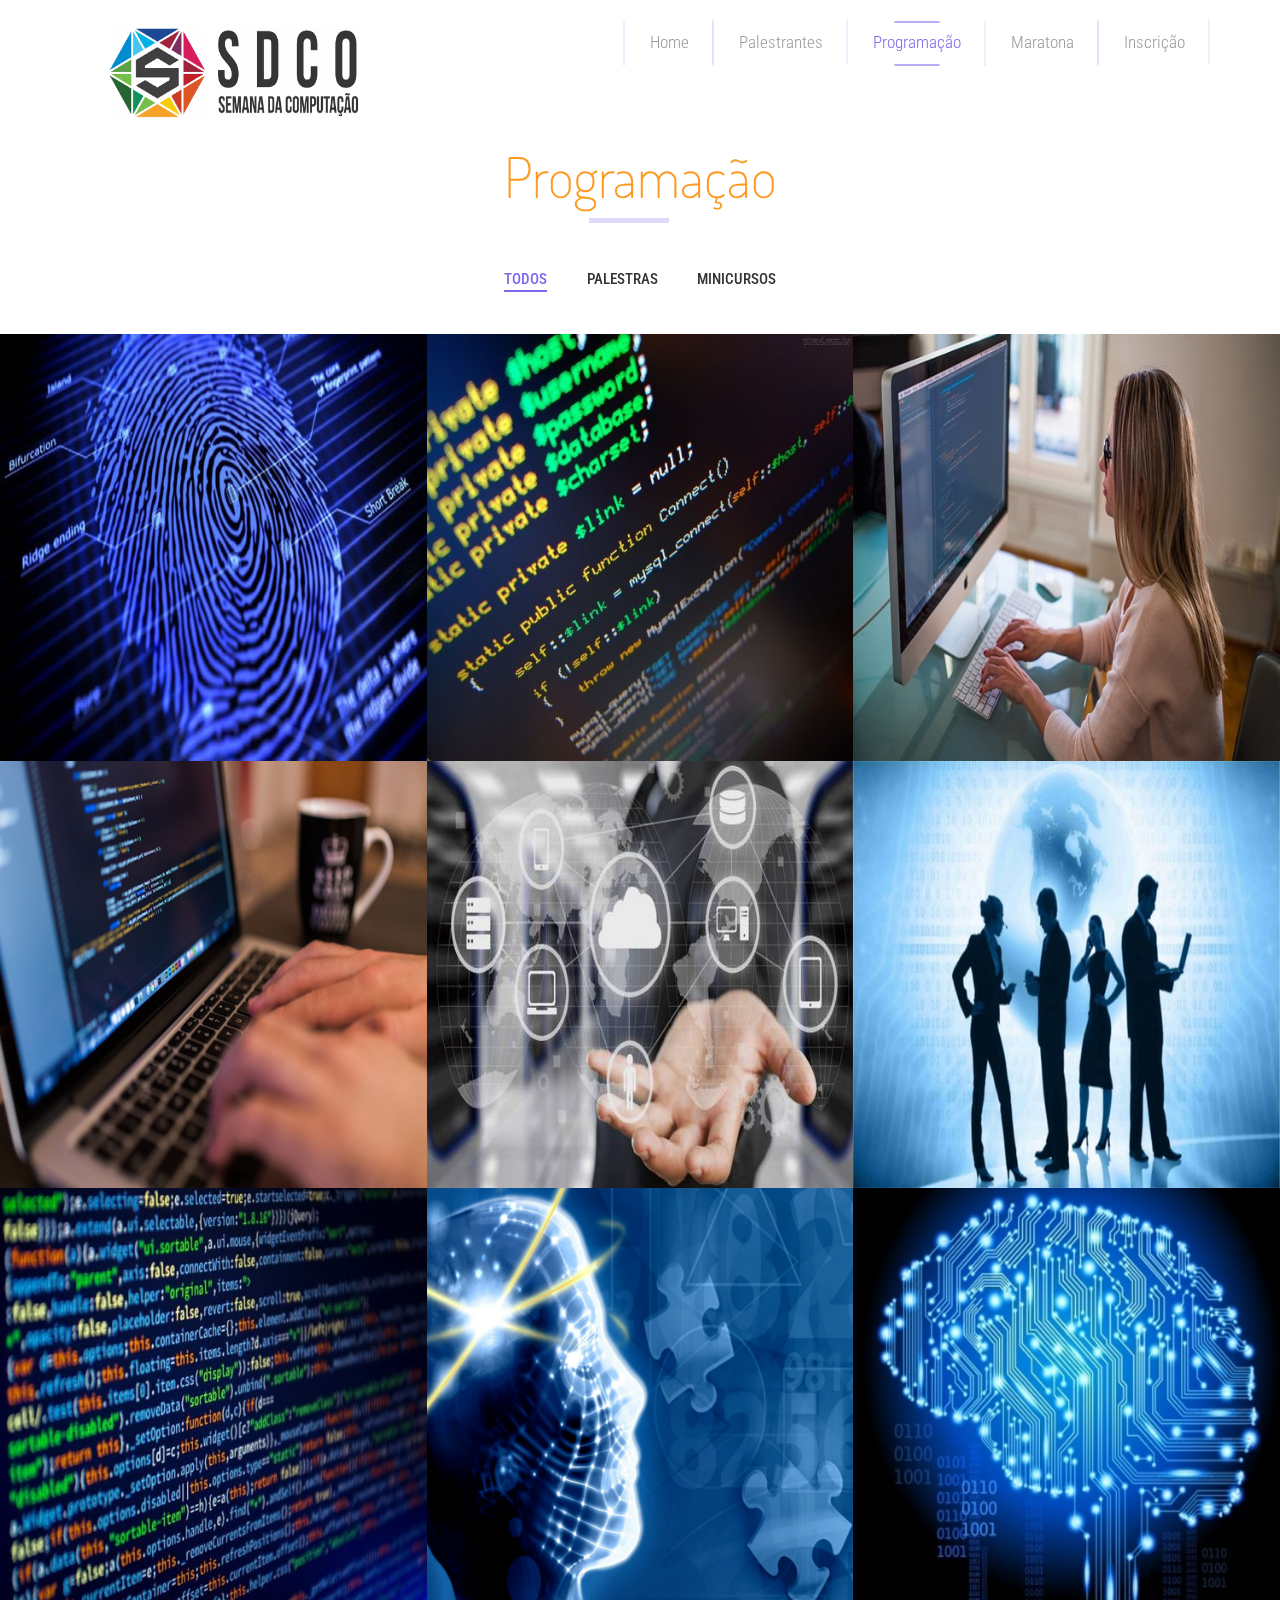
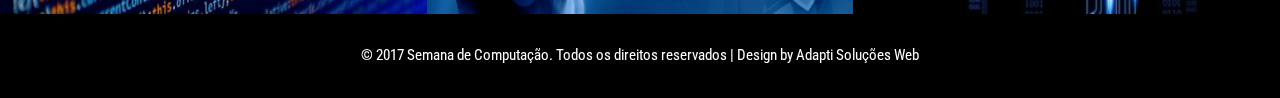
<file: programacao.html>
<!DOCTYPE html>
<html>
<head>
<title>SDCO | Programação</title>
<meta name="viewport" content="width=device-width, initial-scale=1">
<meta http-equiv="Content-Type" content="text/html; charset=utf-8" />
<meta name="keywords" content="Steel Industry Responsive web template, Bootstrap Web Templates, Flat Web Templates, Android Compatible web template, 
	SmartPhone Compatible web template, free WebDesigns for Nokia, Samsung, LG, Sony Ericsson, Motorola web design" />
<script type="application/x-javascript"> addEventListener("load", function() { setTimeout(hideURLbar, 0); }, false); function hideURLbar(){ window.scrollTo(0,1); } </script>
<!-- //Custom Theme files -->
<link href="css/bootstrap.css" type="text/css" rel="stylesheet" media="all">
<link href="css/style.css" type="text/css" rel="stylesheet" media="all">
<link rel="stylesheet" href="css/lightbox.css">
<!-- js -->
<script src="js/jquery-1.11.1.min.js"></script> 
<!-- //js -->
<!--web-fonts-->
<link href='//fonts.googleapis.com/css?family=Roboto+Condensed:400,300,300italic,400italic,700,700italic' rel='stylesheet' type='text/css'>
<link href='//fonts.googleapis.com/css?family=Dosis:400,200,300,500,600,700,800' rel='stylesheet' type='text/css'>
<link rel="shortcut icon" href="favicon.png">
<!--//web-fonts-->
<!--circle-chart-->
<script src="js/jquery.circlechart.js"></script>
<!--circle-chart-->
</head>
<body>
	<!--header-->
	<div class="header">
		<nav class="navbar navbar-default">
			<div class="container">
				<div class="navbar-header navbar-left imagemlogo">
					<h1><a href="index.html"><img src="logoblau.png" style="background-size: 100%;"><span></span></a></h1>
				</div>
				<!--navigation-->
				<button type="button" class="navbar-toggle collapsed" data-toggle="collapse" data-target="#bs-example-navbar-collapse-1">
					<span class="sr-only">Toggle navigation</span>
					<span class="icon-bar"></span>
					<span class="icon-bar"></span>
					<span class="icon-bar"></span>
				</button>
				<div class="header-right">
					<div class="top-nav-text">
						<div id="sb-search" class="sb-search">
							<form action="#" method="post">
								<input class="sb-search-input" name="Search" placeholder="Enter your search term..." id="search" required="">
								<input class="sb-search-submit" type="submit" value="">
							</form>
							<div class="clearfix"> </div>
							<!-- search-scripts -->
							<script src="js/classie.js"></script>
							<script src="js/uisearch.js"></script>
								<script>
									new UISearch( document.getElementById( 'sb-search' ) );
								</script>
							<!-- //search-scripts -->
						</div>
					</div>
					<!-- Collect the nav links, forms, and other content for toggling -->
					<div class="collapse navbar-collapse navbar-right" id="bs-example-navbar-collapse-1">					
						<ul class="nav navbar-nav navbar-left cl-effect-14">
							<li><a href="index.html">Home</a></li>
							<li><a href="palestrantes.html" >Palestrantes</a></li>
							<li><a href="programacao.html" class="active">Programação</a></li>
							<li><a href="maratona.html">Maratona</a></li>
							<li><a href="inscricao.html">Inscrição</a></li>			
						</ul>		
						<div class="clearfix"> </div>
					</div><!--//navigation-->
				</div>
				<div class="clearfix"> </div>
			</div>	
		</nav>		
	</div>	
	<!--//header-->
	<!--portfolio-->
	<div id="portfolio" class="portfolio">
		<h3 class="title">Programação</h3>
		<div class="sap_tabs">			
			<div id="horizontalTab">
				<ul class="resp-tabs-list">
					<li class="resp-tab-item"><span>Todos</span></li>
					<li class="resp-tab-item"><span>Palestras</span></li>
					<li class="resp-tab-item"><span>Minicursos</span></li>					
				</ul>	
				<div class="clearfix"> </div>	
				<div class="resp-tabs-container">
					<div class="tab-1 resp-tab-content">
						<div class="col-md-4 portfolio-grids">
							<a href="forense.jpg" data-lightbox="g1" data-title="Quarta-feira das 12h às 13h no auditório. Início às 13h no auditório. Encerramento às 16h30min da sexta-feira no salão nobre.">
								<img src="forense.jpg" class="img-responsive zoom-img" alt=""/>
								<div class="b-wrapper">
									<h5>Credenciamento Início e Fim</h5>
								</div>
							</a>
						</div>
						<div class="col-md-4 portfolio-grids">
							<a href="marop1.jpg" data-lightbox="g2" data-title="Sexta-feira das 7h às 11h30min no laboratório 3.">
								<img src="marop1.jpg" class="img-responsive zoom-img" alt=""/>
								<div class="b-wrapper">
									<h5>Maratona</h5>
								</div>
							</a>
						</div>
						<div class="col-md-4 portfolio-grids">
							<a href="mesar.jpg" data-lightbox="g3" data-title="Quarta-feira das 16h às 17h no auditório. Com o tema: Projetos PinkBits e ++MeninasComp.<br>Vagas: 100<br>
Local: Auditorio<br> 
Componentes: : Professoras Gláucia Braga e Silva e Thais Regina de Moura Braga Silva e discentes Janaína Mendes (Ciência da Computação) e Taís Batista (Técnico em Informática).<br>
Resumo: O principal objetivo dessa atividade será a divulgação para as meninas dos cursos técnico e superior do campus Florestal, bem como aquelas dos cursos médio e fundamental das escolas públicas de Florestal, os objetivos dos projetos PinkBits e ++MeninasComp. Esses projetos visam desmistificar conceitos sobre a participação feminina no universo da ciência da computação, mostrando o que exatamente fazem as pessoas que trabalham nessa área e que, não existe nenhum impedimento baseado em gênero para atuação na mesma. Além disso, os projetos procuram alertar meninas para a importância da atuação delas em uma das áreas mais influentes atualmente, por meio da qual elas poderão atuar na condução, formação e direção do mundo que desejam para si e para os demais.<br>
Público-alvo: Meninas dos cursos de Ciência da computação e técnico em informática. Entretanto os meninos também estão convidados a participar das discussões.<br>
">
								<img src="mesar.jpg" class="img-responsive zoom-img" alt=""/>
								<div class="b-wrapper">
									<h5>Mesa Redonda</h5>
								</div>
							</a>
						</div>
						<div class="col-md-4 portfolio-grids">
							<a href="plt1.jpg" data-lightbox="g4" data-title="Quarta-feira das 14h às 15h30min no auditório. Prof. Roberto S. Bigonha.">
								<img src="plt1.jpg" class="img-responsive zoom-img" alt=""/>
								<div class="b-wrapper">
									<h5>Palestra 1<br> "A profissão de informática"</h5>
								</div>
							</a>
						</div>
						<div class="col-md-4 portfolio-grids">
							<a href="pale2.jpg" data-lightbox="g5" data-title="Sexta-feira das 13h às 14h30min no auditório. Pós-graduação na área de computação. Prof. Jugurta Lisboa Filho.">
								<img src="pale2.jpg" class="img-responsive zoom-img" alt=""/>
								<div class="b-wrapper">
									<h5>Palestra 2 <br> "Pós-graduação na Área de Computação"</h5>
								</div>
							</a>
						</div>
						<div class="col-md-4 portfolio-grids">
							<a href="palestra3a.jpg" data-lightbox="g6" data-title="Sexta-feira das 15h às 16h30min no auditório. Pedro Ribeiro - Empresa OneForce.">
								<img src="palestra3a.jpg" class="img-responsive zoom-img" alt=""/>
								<div class="b-wrapper">
									<h5>Palestra 3 <br> "Mercado de Trabalho de TI"</h5>
								</div>
							</a>
						</div>
						<div class="col-md-4 portfolio-grids">
							<a href="javam.jpg" data-lightbox="g7" data-title="Quinta-feira das 7h30min às 11h45min continuando das 13h às 17h15min. Rômulo Augusto Santos. ">
								<img src="javam.jpg" class="img-responsive zoom-img" alt=""/>
								<div class="b-wrapper">
									<h5>Minicurso 1 <br> "Desenvolvimento de aplicações com Javascript"</h5>
								</div>
							</a>
						</div>
						<div class="col-md-4 portfolio-grids">
							<a href="logica.png" data-lightbox="g8" data-title="Quinta-feira das 7h30min às 11h45min continuando das 13h às 17h15min. Ivan Meireles Costa - Empresa GAPSO.">
								<img src="logica.png" class="img-responsive zoom-img" alt=""/>
								<div class="b-wrapper">
									<h5>Minicurso 2 <br> "Técnicas de programação linear"</h5>
								</div>
							</a>
						</div>
						<div class="col-md-4 portfolio-grids">
							<a href="computacao.jpg" data-lightbox="g9" data-title="Quinta-feira das 7h30min às 11h45min continuando das 13h às 17h15min. Thiago Henrique Silva.">
								<img src="computacao.jpg" class="img-responsive zoom-img" alt=""/>
								<div class="b-wrapper">
									<h5>Minicurso 3 <br> "Trabalhando com Redes de Sensoriamento Participativo"</h5>
								</div>
							</a>
						</div>
						<div class="clearfix"> </div>
					</div>		
					<div class="tab-1 resp-tab-content">
						<div class="col-md-4 portfolio-grids">
							<a href="plt1.jpg" data-lightbox="g10" data-title="Quarta-feira das 14h às 15h30min no auditório. Com o tema: A profissão de informática. Prof. Roberto S. Bigonha.">
								<img src="plt1.jpg" class="img-responsive zoom-img" alt=""/>
								<div class="b-wrapper">
									<h5>Palestra 1</h5>
								</div>
							</a>
						</div>
						<div class="col-md-4 portfolio-grids">
							<a href="pale2.jpg" data-lightbox="g11" data-title="Sexta-feira das 13h às 14h30min no auditório. Com o tema: Pós-graduação na área de computação. Prof. Jugurta Lisboa Filho.">
								<img src="pale2.jpg" class="img-responsive zoom-img" alt=""/>
								<div class="b-wrapper">
									<h5>Palestra 2</h5>
								</div>
							</a>
						</div>
						<div class="col-md-4 portfolio-grids">
							<a href="palestra3a.jpg" data-lightbox="g12" data-title="Sexta-feira das 15h às 16h30min no auditório. Com o tema: Mercado de trabalho de TI. Pedro Ribeiro - Empresa OneForce.">
								<img src="palestra3a.jpg" class="img-responsive zoom-img" alt=""/>
								<div class="b-wrapper">
									<h5>Palestra 3</h5>
								</div>
							</a>
						</div>
						<div class="clearfix"> </div>
					</div>
					
					<div class="tab-1 resp-tab-content">
						<div class="col-md-4 portfolio-grids">
							<a href="javam.jpg" data-target="#myModal" data-toggle="modal" align="justify" >
								<img src="javam.jpg" class="img-responsive zoom-img" alt=""/>
								<div class="b-wrapper">
									<h5>Minicurso 1</h5>
								</div>
							</a>


						</div>

<div class="modal fade" id="myModal" tabindex="-1" role="dialog" aria-labelledby="myModalLabel">
  <div class="modal-dialog" role="document">
    <div class="modal-content">
      <div class="modal-header">
        <button type="button" class="close" data-dismiss="modal" aria-label="Close"><span aria-hidden="true">&times;</span></button>
        <h4 class="modal-title" id="myModalLabel">Minicurso 1</h4>
      </div>
      <div class="modal-body" style="text-align: justify;">
        "Vagas: 30<br>

Local: Laboratório de Informática III<br>
Resumo: O objetivo do minicurso é apresentar aos alunos o universo da construção de aplicações Javascript, utilizando para tanto boas práticas de desenvolvimento, tais como o TDD (Test Driven Development), a entrega contínua e o versionamento.
Biografia:  Rômulo Santos trabalha com software a mais de uma década usando diversas tecnologias, atua hoje como consultor e desenvolvedor na Thoughtworks Brasil onde trabalha com várias tecnologias e stacks diferentes.
      </div>
      
    </div>
  </div>
</div>
						<div class="col-md-4 portfolio-grids">
							<a href="logica.png" data-target="#myModal2" data-toggle="modal">
								<img src="logica.png" class="img-responsive zoom-img" alt=""/>
								<div class="b-wrapper">
									<h5>Minicurso 2</h5>
								</div>
							</a>
							<div class="modal fade" id="myModal2" tabindex="-1" role="dialog" aria-labelledby="myModalLabel">
  <div class="modal-dialog" role="document">
    <div class="modal-content">
      <div class="modal-header">
        <button type="button" class="close" data-dismiss="modal" aria-label="Close"><span aria-hidden="true">&times;</span></button>
        <h4 class="modal-title" id="myModalLabel">Minicurso 2</h4>
      </div>
      <div class="modal-body" style="text-align: justify;">
        Vagas: 30<br>
Local: Laboratório de Informática I<br>
Resumo: O objetivo do curso é capacitar os alunos a identificar, modelar matematicamente e resolver problemas simples de Programação Linear mais utilizados no mercado e indústria. Como alocar da melhor forma possível recursos limitados para atividades que competem entre si?<br>
As técnicas de Programação Linear vem desempenhando um papel importante para a solução dessa questão devido a alta complexidade das operações realizadas pelas grandes corporações.
Ementa:<br>
1) Introdução a Modelagem Matemática (foco em problemas de Programação Linear)<br>
2) Definição e identificação de problemas de Programação Linear<br>
3) Prática em modelagem de problemas de Programação Linear<br>
4) Aplicações no mercado e indústria<br>
5) Implementação de Modelos de Programação Linear via UFFLP<br>
6) Prática em implementação de modelos de Programação Linear<br>
Biografia: Ivan é bacharel em Matemática Computacional pela UFMG e trabalha como analista de otimização na GAPSO, onde implementa soluções para problemas de alta complexidade. Sua especialidade é modelar e tratar situações reais utilizando a abstração matemática como principal ferramenta.<br>

      </div>
      
    </div>
  </div>
</div>
						</div>


						<div class="col-md-4 portfolio-grids">
							<a href="computacao.jpg" data-target="#myModal3" data-toggle="modal">
								<img src="computacao.jpg" class="img-responsive zoom-img" alt=""/>
								<div class="b-wrapper">
									<h5>Minicurso 3</h5>
								</div>
							</a>
							<div class="modal fade" id="myModal3" tabindex="-1" role="dialog" aria-labelledby="myModalLabel">
  <div class="modal-dialog" role="document">
    <div class="modal-content">
      <div class="modal-header">
        <button type="button" class="close" data-dismiss="modal" aria-label="Close"><span aria-hidden="true">&times;</span></button>
        <h4 class="modal-title" id="myModalLabel">Minicurso 3</h4>
      </div>
      <div class="modal-body" style="text-align: justify;">
                            Vagas: 40<br>
							Local: Auditorio<br> 
							Resumo: A popularização de dispositivos portáteis, como smartphones e tablets, assim como a adoção mundial de sites de mídia social permitem cada vez mais a um usuário estar conectado e compartilhar dados de qualquer lugar, a qualquer momento, possibilitando o sensoriamento participativo. Sistemas que permitem essa nova fonte de sensoriamento são chamados de redes de sensoriamento participativo (RSPs). Nesse cenário, as pessoas participam como sensores sociais, fornecendo dados voluntariamente que capturam as suas experiências de vida diária. Essa grande quantidade de dados sociais facilita a obtenção de informações que não estão disponíveis prontamente com a mesma abrangência praticamente global, podendo ser usadas para melhorar os processos de tomada de decisão de diferentes entidades (e.g., pessoas, grupos, serviços, aplicações).<br> O objetivo deste minicurso é discutir os principais elementos das redes de sensoriamento participativo, apresentando uma visão geral da área, desafios e oportunidades. Visamos mostrar que as RSPs (e.g., Instagram, Foursquare, e Waze) podem atuar como valiosas fontes de sensoriamento em larga escala, proporcionando acesso a características importantes da dinâmica de cidades e do comportamento social urbano, de forma rápida e abrangente. Este minicurso discutirá como trabalhar com RSPs, analisando as suas propriedades e a sua utilidade no desenvolvimento de aplicações mais sofisticadas em diversas áreas. Além disso, discutiremos os desafios e as oportunidades de pesquisa no domínio de redes de computadores e sistemas distribuídos.<br>
							Biografia: Pesquisador (pós-doutorado) no Departamento de Ciência da Computação da UFMG, mesma instituição onde em 2014 defendeu sua tese de doutorado. Em 2011 Thiago foi um pesquisador visitante por seis meses na Telecom Italia, Itália, onde trabalhou na área de ambientes inteligentes. Além disso, Thiago realizou um doutorado sanduíche na University of Birmingham, Reino Unido, e no INRIA-Paris, França. Ao longo de sua carreira acadêmica ele foi agraciado com os prêmios de melhor trabalho/menção honrosa nos seguintes eventos: IEEE International Conference on Cyber, Physical and Social Computing (2012), no Simpósio Brasileiro de Redes de Computadores e Sistemas Distribuídos (2009, 2010 e 2013), no Simpósio Brasileiro de Computação Ubíqua e Pervasiva (2012), no concurso de aplicativos em dados abertos promovido pelo Ministério da Justiça (2013) e na semana de seminários de teses e dissertações dos alunos de pós graduação do DCC-UFMG (2013)<br>
      </div>
      
    </div>
  </div>
</div>
						</div>
						
						<div class="clearfix"> </div>
					</div>
				</div>						
			</div>
		</div>
	</div>
	<!--//portfolio-->
	<!--footer-->
	<div class="footer">
		<div class="container">
			<p>© 2017 Semana de Computação. Todos os direitos reservados | Design by <a href="http://www.adapti.info">Adapti Soluções Web</a></p>
		</div>
	</div>
	<!--//footer-->		
	<!--script for portfolio-->
	<script src="js/lightbox-plus-jquery.min.js"> </script>
	<script src="js/easyResponsiveTabs.js" type="text/javascript"></script>
	<script type="text/javascript">
		$(document).ready(function () {
			$('#horizontalTab').easyResponsiveTabs({
				type: 'default', //Types: default, vertical, accordion           
				width: 'auto', //auto or any width like 600px
				fit: true   // 100% fit in a container
			});
		});		
	</script>
	<!--//script for portfolio-->
	<!--banner Slider starts Here-->
	<script src="js/responsiveslides.min.js"></script>
	<script>
		// You can also use "$(window).load(function() {"
		$(function () {
		  // Slideshow 3
		  $("#slider3").responsiveSlides({
			auto: true,
			pager: true,
			nav: false,
			speed: 500,
			namespace: "callbacks",
			before: function () {
			  $('.events').append("<li>before event fired.</li>");
			},
			after: function () {
			  $('.events').append("<li>after event fired.</li>");
			}
		  });
	
		});
	</script>
	<!--//End-slider-script-->
	<!-- start-smooth-scrolling-->
	<script type="text/javascript" src="js/move-top.js"></script>
	<script type="text/javascript" src="js/easing.js"></script>	
	<script type="text/javascript">
			jQuery(document).ready(function($) {
				$(".scroll").click(function(event){		
					event.preventDefault();
			
			$('html,body').animate({scrollTop:$(this.hash).offset().top},1000);
				});
			});
	</script>
	<!--//end-smooth-scrolling-->	
	<!--smooth-scrolling-of-move-up-->
	<script type="text/javascript">
		$(document).ready(function() {
			/*
			var defaults = {
				containerID: 'toTop', // fading element id
				containerHoverID: 'toTopHover', // fading element hover id
				scrollSpeed: 1200,
				easingType: 'linear' 
			};
			*/
			
			$().UItoTop({ easingType: 'easeOutQuart' });
			
		});
	</script>
	<!--//smooth-scrolling-of-move-up-->
	<!-- Bootstrap core JavaScript
    ================================================== -->
    <!-- Placed at the end of the document so the pages load faster -->
    <script src="js/bootstrap.js"></script>
</body>
</html>
</file>
<file: css/style.css>
/*--
Author: W3layouts
Author URL: http://w3layouts.com
License: Creative Commons Attribution 3.0 Unported
License URL: http://creativecommons.org/licenses/by/3.0/
--*/
body{
	margin:0;
	font-family: 'Roboto Condensed', sans-serif;
	background: #fff;
}
body a{
	transition: 0.5s all;
	-webkit-transition: 0.5s all;
	-moz-transition: 0.5s all;
	-o-transition: 0.5s all;
	-ms-transition: 0.5s all;
	text-decoration:none;
}
h1,h2,h3,h4,h5,h6{
	margin:0;	
	font-family: 'Dosis', sans-serif;
}
p{
	margin:0;
}
ul,label{
	margin:0;
	padding:0;
}
body a:hover{
	text-decoration:none;
}
/*--header--*/
.navbar-header h1 {
    font-size: 3em;
    font-family: 'Dosis', sans-serif;
    text-align: center;
}
.navbar-header h1 img {
    margin-right: 0.3em;
}
.navbar-header h1 a {
	background:(../novalogo.png);
    color: none;
    text-decoration: none;
    display: block;
    padding: .71em 1em;
	font-weight: 600;
}
.navbar-header h1 a span {
    font-size: 0.5em;
    display: block;
    letter-spacing: 8px;
}
.navbar-default .navbar-brand,.navbar-default .navbar-brand:hover, .navbar-default .navbar-brand:focus{
	color:#fff;
}
.navbar-default .navbar-nav > .active > a, .navbar-default .navbar-nav > .active > a:hover, .navbar-default .navbar-nav > .active > a:focus {
	background:blue !important;
}
.imagemlogo { 
    width: 200px; 
    height: 145px;

}
.imagemlogo img {
    width: 250px; 
    height: 90px;
    padding-left: -200px;
    padding-top: -150px;

}
/*--top-nav--*/
.navbar-nav li a {
    font-size: 1.2em;
    line-height: inherit;
    padding: 10px 25px;
    color: #999 !important;
    font-weight: 300;
}
.navbar-nav li a.active{
	color:#7B68EE!important;
}
.navbar-nav li:hover a:before{
	bottom: 0%;
}
.navbar-nav  li.active a, .navbar-nav  li.active1 a.dropdown-toggle,.navbar-nav li a:hover {
    color: #7B68EE!important;
}
.navbar-default .navbar-nav > .open > a, .navbar-default .navbar-nav > .open > a:hover, .navbar-default .navbar-nav > .open > a:focus {
    background: none;
}
div#bs-example-navbar-collapse-1 {
    padding: 0;
	margin: 0;
}
nav.navbar.navbar-default {
    background: none;
    border: none;
	margin-bottom: 0;
}
.header-right {
    float: right;
}
.top-nav-text {
    margin: 1.5em 0 1.9em;
    position: relative;
}
.top-nav-text p {
    font-size: 1em;
}
/* Effect 14: border switch */
.cl-effect-14 a {
	height:45px;
}

.cl-effect-14 a::before,
.cl-effect-14 a::after {
	position: absolute;
	width: 45px;
	height: 2px;
	background: #B3ADF5;
	content: '';
	opacity: 0.2;
	-webkit-transition: all 0.3s;
	-moz-transition: all 0.3s;
	transition: all 0.3s;
}

.cl-effect-14 a::before {
	top: 0;
	left: 0;
	-webkit-transform: rotate(90deg);
	-moz-transform: rotate(90deg);
	transform: rotate(90deg);
	-o-transform: rotate(90deg);
	-ms-transform: rotate(90deg);
	-webkit-transform-origin: 0 0;
	-moz-transform-origin: 0 0;
	transform-origin: 0 0;
	-ms-transform-origin: 0 0;
}
.cl-effect-14 a::after {
	right: 0;
	bottom: 0;
	-webkit-transform: rotate(90deg);
	-moz-transform: rotate(90deg);
	transform: rotate(90deg);
	-o-transform: rotate(90deg);
	-ms-transform: rotate(90deg);
	-webkit-transform-origin: 100% 0;
	-moz-transform-origin: 100% 0;
	transform-origin: 100% 0;
	-ms-transform-origin: 100% 0;
}

.cl-effect-14 a:hover::before,
.cl-effect-14 a:hover::after,
.cl-effect-14 a:focus::before,
.cl-effect-14 a:focus::after,
.cl-effect-14 a.active::before,
.cl-effect-14 a.active::after {
	-moz-opacity: 1;
	opacity: 1;
}

.cl-effect-14 a:hover::before,
.cl-effect-14 a:focus::before,.cl-effect-14 a.active::before {
	left: 50%;
	-webkit-transform: rotate(0deg) translateX(-50%);
	-moz-transform: rotate(0deg) translateX(-50%);
	transform: rotate(0deg) translateX(-50%);
	-o-transform: rotate(0deg) translateX(-50%);
	-ms-transform: rotate(0deg) translateX(-50%);
}

.cl-effect-14 a:hover::after,
.cl-effect-14 a:focus::after,.cl-effect-14 a.active::after{
	right: 50%;
	-webkit-transform: rotate(0deg) translateX(50%);
	-moz-transform: rotate(0deg) translateX(50%);
	transform: rotate(0deg) translateX(50%);
	-o-transform: rotate(0deg) translateX(50%);
	-ms-transform: rotate(0deg) translateX(50%);
}
/*--//top-nav--*/
/*--start search--*/
.sb-search {
    position: absolute;
    right: 0;
    top: -5px;
    width: 32px;
    margin: 0;
    height: 32px;
    overflow: hidden;
    -webkit-transition: width 0.3s;
    -moz-transition: width 0.3s;
    transition: width 0.3s;
    -webkit-backface-visibility: hidden;
}
.sb-search-input {
    position: absolute;
    top: 0px;
    left: -77px;
    border: none;
    outline: none;
    background: #9F98EF;
    width: 100%;
    height: 31px;
    margin: 0;
/*-- w3layouts --*/
    z-index: 10;
    font-size: 1em;
    color: #fff;
    padding: 0 2em 0 3.5em;
    -webkit-appearance: none;
}
.sb-search-submit {
    filter: alpha(opacity=0);
    color: transparent;
    border: none;
    outline: none;
    z-index: -1;
    -webkit-appearance: none;
	width: 40px;
	background:none;
}
.sb-search-input::-webkit-input-placeholder {
	color:#212121;
}
.sb-search-input:-moz-placeholder {
	color: #212121;
}
.sb-search-input::-moz-placeholder {
	color:#212121;
}
.sb-search-input:-ms-input-placeholder {
	color:#212121;
}
.sb-icon-search {
	z-index: 99;
}
.sb-icon-search,.sb-search-submit,.sb-search.sb-search-open .sb-search-submit {
    position: absolute;
    cursor: pointer;
    font-size: 1.5em;
	padding: 0 0.2em;
	
}
.sb-search.sb-search-open .sb-search-submit:before{
	content: "\e003";
    font-family: 'Glyphicons Halflings';
}
.sb-icon-search:before,.sb-search.sb-search-open .sb-icon-search,.no-js .sb-search .sb-icon-search:before{
    content: "\e003";
    font-family: 'Glyphicons Halflings';
}
.sb-search.sb-search-open .sb-search-input {
    left: 0;
}
/*-- agileits --*/
/* Open state */
.sb-search.sb-search-open,.no-js .sb-search {
	width:100%;
}
.sb-search.sb-search-open .sb-icon-search, .no-js .sb-search .sb-icon-search {
    color: #170000;
    position: absolute;
    cursor: pointer;
    padding: 0 0.5em;
    top: 0;
    font-size: 1.6em;
}
.sb-search.sb-search-open .sb-search-submit,.no-js .sb-search .sb-search-submit {
	z-index: 90;
}
/*--//search-ends--*/
/*--//header--*/
/*--banner--*/
.banner {
    background: url(../fundonovo.jpg) no-repeat center 0px;
	-webkit-background-size: 100%;
	-moz-background-size: 100%;
    background-size: 
    min-height: 650px;
	position: relative;
}
.banner-text {
    padding: 14em 0;
    text-align: center;
}
.banner-text h2,.banner-text h3{
    font-size: 3.6em;
    color: black;
}
.banner-text h4 {
    color: black;
    margin: 1.5em 0;
    font-size: 1.5em;
    font-weight: 100;
}
.more a {
    font-size: 1em;
    color: #fff;
    padding: 0.8em 2.5em;
    position: relative;
    -webkit-backface-visibility: hidden;
    -moz-osx-font-smoothing: grayscale;
    text-decoration: none;
    display: inline-block;	
/*-- w3layouts --*/
    background: #9F98EF;
    font-family: 'Roboto Condensed', sans-serif;
	border: 2px solid #9F98EF;
	height: 3em;
}
.more a:hover{
	background:transparent;
	-webkit-border-radius:30px;
	-moz-border-radius:30px;
	border-radius:30px;
}
/*--banner-modal--*/
.modal-open .modal {
    background: rgba(0, 0, 0, 0.48);
}
.modal.bnr-modal {
	padding: 0 1em !important;
}
.modal-body {
    padding: 2em;
}
.modal-dialog {
    margin: 6em auto 0;
}
.bnr-modal .modal-header {
    border: none;
    min-height: 2.5em;
    padding: 1em 2em 0;
}
.bnr-modal button.close {
    color: #E64B3B;
    opacity: .9;
    font-size: 2.5em;
}
.modal-body p {
    margin-top: 1em;
    font-size: 1em;
    font-weight: 400;
}
/*--//banner-modal--*/
/*--Slider Part starts Here--*/
#slider2,
#slider3 {
	box-shadow: none;
	-moz-box-shadow: none;
	-webkit-box-shadow: none;
	margin: 0 auto;
}
.callbacks_container {
/*-- agileits --*/
  width: 100%;
}
.callbacks {
  position: relative;
  list-style: none;
  overflow: hidden;
  width: 100%;
  padding: 0;
  margin: 0;
}
.callbacks li {
  position: absolute;
  width: 100%;
  left: 0;
  top: 0;
}
.callbacks_nav {
    position: absolute;
    -webkit-tap-highlight-color: rgba(0,0,0,0);
    top: 45%;
    left: 6%;
    opacity: 0.7;
    z-index: 3;
    text-indent: -9999px;
    overflow: hidden;
    text-decoration: none;
    height: 53px;
    width: 32px;
    background: url("../images/icons.png") no-repeat 0px 0px;
}
.callbacks_nav.next {
    left: auto;
    background-position: right;
    right: 5%;
}
.callbacks_nav:active {
  opacity: 1.0;
}
.callbacks_tabs li {
    display: inline-block;
    margin: 0 .6em;
}
.callbacks_tabs {
    list-style: none;
    position: absolute;
    z-index: 999;
    bottom: 17%;
    left: 46%;
    padding: 0;
    margin: 0;
}
.callbacks_tabs a {
    height: 12px;
    width: 12px;
    display: inline-block;
    background: #fff;
    -webkit-border-radius: 50%;
    border-radius: 50%;
    -moz-border-radius: 50%;
    -ms-border-radius: 50%;
    -o-border-radius: 50%;
    position: relative;
    font-size: 0;
}
.callbacks_tabs a:after {
    content: "";
    position: absolute;
    width: 22px;
    height: 22px;
    border: 1px solid white;
    -webkit-border-radius: 50%;
    border-radius: 50%;
    -moz-border-radius: 50%;
    -ms-border-radius: 50%;
    -o-border-radius: 50%;
    top: -5px;
    left: -5px;
	-webkit-transform: scale(0);
	-moz-transform: scale(0);
	-o-transform: scale(0);
    transform: scale(0);
	-ms-transform: scale(0);
	-webkit-transition: .5s all;
	-moz-transition: .5s all;
    transition: .5s all;
}
.callbacks_here a:after{
    border-color: #fff;
	-webkit-transform: scale(1);
	-moz-transform: scale(1);
	-o-transform: scale(1);
    transform: scale(1);
	-ms-transform: scale(1);
}
/*--//Slider part Ends Here --*/
/*--//banner--*/
/*--about--*/
.about,.team-info,.services,.skills{
	padding:6em 0;
}
h3.title {
    font-size: 4em;
    text-align: center;
    color: #FD9A22;
    font-weight: 200;
    position: relative;
    margin-bottom: 1em;
    padding-bottom: 0.3em;
}
h3.title:before {
    content: '';
    width: 80px;
    height: 5px;
    background: #DFDCFB;
    position: absolute;
    bottom: 0;
    left: 46%;
    display: block;
}
.about-text {
    text-align: center;
}
.about-text  h4 {
    font-size: 1.5em;
    color: #555;
    margin-bottom: 0.8em;
}
p {
    font-size: 1.1em;
    color: #999;
    line-height: 1.8em;
}
/*--//about--*/
/*--team--*/
.team{
    background: url(../fundonovo.jpg)no-repeat center 0px fixed;
    background-size: 100%;
}
.team-info {
    background: rgba(0, 0, 0, 0.54);
}
.team-grids .team-img {

	overflow: hidden;
	position: relative;
	display: block;
}
.captn h4 {
    color: #fff;
    font-size: 2.1em;
    margin-top: 2px;
}
.captn p {
    font-size: 1em;
    margin-top: 0.5em;
	color:#fff;
	line-height:1.8em;
}
.team-grids .captn {
    display: inline-block;
    height: 100%;
    width: 100%;
    position: absolute;
    bottom: -100%;
    right: 0;
    background-color: rgba(123, 104, 238, 0.75);
    text-align: center;
    -o-transition: all 0.3s ease;
    -moz-transition: all 0.3s ease;
    -ms-transition: all 0.3s ease;
    -webkit-transition: all 0.3s ease;
    transition: all 0.3s ease;
}
.captn-top {
    padding: 27% 10%;
}
.team-img:hover .captn {
	width: 100%;
	bottom: 0%;
}
img.img-responsive {
    width: 100%;
}
/*--social-icons--*/
.team .social-icons {
    background: #7B68EE;
    padding: 1.4em 0 0.8em;
}
.social-icons ul{
	display:inline-block;
	padding: 0;
}
.social-icons ul li {
    position: inherit;
    display: inline-block;
    width: inherit;
}
.social-icons ul li:nth-child(2) {
    margin: 0 .5em;
}
.social-icons ul li a {
    background: url(../images/social-icons.png) no-repeat 0px 0px;
    display: block;
    height: 41px;
    width: 41px;
    background-color: rgba(159, 152, 239, 0.35);
    -webkit-transition: .5s all;
    transition: .5s all;
    -moz-transition: .5s all;
	-webkit-border-radius: 50%;
	-moz-border-radius: 50%;
    border-radius: 50%;
}
.social-icons ul li a:hover {
    background-color: #000;
}
.social-icons ul li a.fb{
	background-position:0px -48px;
}
.social-icons ul li a.gp {
    background-position: 2px -95px;
}
.social-icons ul li a.drb {
    background-position: 0px -144px;
}
/*--//social-icons--*/
/*--//team--*/
/*--services--*/
.services-left {
    float: left;
    width: 30%;
    background: #988AEE;
    text-align: center;
    padding: 2.9em 0;
    border: 2px solid #988AEE;
	-webkit-transition: .5s all;
	-moz-transition: .5s all;
	transition: .5s all;
	-o-transition: .5s all;
	-ms-transition: .5s all;
}
span.glyphicon {
    font-size: 3em;
    color: #fff;
}
.services-right {
	border: 1px solid black;
    float: center;
    width: 80%;
	padding: 1.5em;
}
.services-right-prata {
	border: 2px solid black;
    float: center;
    width: 80%;
	padding: 1.5em;
}
.services-right-ouro {
	border: 3px solid black;
    float: center;
    width: 90%;
	padding: 1.5em;
}
.services-right h4 {
    font-size: 1.5em;
    color: #333;
    margin-bottom: 0.5em;
}
.services-grids:hover .services-left {
    background: none;
}
.services-grids:hover span.glyphicon{
    color: #988AEE;
}
.services-info.services-row2 {
    margin-top: 3.5em;
}
/*--//services--*/
/*--portfolio--*/
.portfolio-grids {
    padding: 0;
}
/*--SAP--*/
.sap_tabs{
	clear:both;
	padding: 0;
}
.tab_box{
	background:#fd926d;
	padding: 2em;
}
.top1{
	margin-top: 2%;
}
.resp-tabs-list {
    list-style: none;
    padding: 0 0 3em;
    margin: 0 auto;
    text-align: center;
}
.resp-tab-item {
    color: #333;
    font-size: 1.1em;
    font-weight: 500;
    cursor: pointer;
    display: inline-block;
    margin: 0;
    text-align: center;
    list-style: none;
    outline: none;
    -webkit-transition: all 0.3s;
    -moz-transition: all 0.3s;
    -ms-transition: all 0.3s;
    -o-transition: all 0.3s;
    transition: all 0.3s;
    text-transform: uppercase;
    margin: 0 1.2em 0;
	border-bottom: 2px solid #fff;
}

.resp-tab-active {
    text-shadow: none;
    color: #7B68EE;
    border-bottom-color: #7B68EE;
}
.resp-tabs-container {
	padding: 0px;
	clear: left;	
}
h2.resp-accordion {
	cursor: pointer;
	padding: 5px;
	display: none;
}
.resp-tab-content {
	display: none;
}
.resp-content-active, .resp-accordion-active {
   display: block;
}

.tab_img{
	padding:2em 0 0;
	display: inline-block;
}
.portfolio-grids a {
    display: block;
    overflow: hidden;
	position:relative;
}
.portfolio-grids img.img-responsive {
    width: 100%;
}
.b-wrapper {
    background: rgba(0, 0, 0, 0.7);
    position: absolute;
    width: 100%;
    height: 100%;
    bottom: 0%;
    left: 0;
	-webkit-transition: .5s all;
	-moz-transition: .5s all;
    transition: .5s all;
	-webkit-transform: scale(0);
	-moz-transform: scale(0);
    transform: scale(0);
	-o-transform: scale(0);
	-ms-transform: scale(0);
}
.portfolio-grids a:hover .b-wrapper{
	-webkit-transform: scale(1);
	-moz-transform: scale(1);
    transform: scale(1);
	-o-transform: scale(1);
	-ms-transform: scale(1);
}
.b-wrapper h5 {
    font-size: 3.5em;
    color: #fff;
    text-align: center;
    padding: 43% 0;
    font-weight: 200;
}
img.zoom-img{
	-webkit-transform: scale(1, 1);
    transform: scale(1, 1);
	-moz-transform: scale(1, 1);
	-ms-transform: scale(1, 1);
	-o-transform: scale(1, 1);
	transition-timing-function: ease-out;
	-webkit-transition-timing-function: ease-out;
	-moz-transition-timing-function: ease-out;
	-ms-transition-timing-function: ease-out;
	-o-transition-timing-function: ease-out;
	-webkit-transition-duration: 2s !important;
	-moz-transition-duration: 2s !important;
	transition-duration: 2s !important;
}
img.zoom-img:hover,.portfolio-grids:hover img.zoom-img{
	-webkit-transform: scale(1.2);
	transform: scale(1.2);
	-moz-transform: scale(1.2);
	-ms-transform: scale(1.2);
	-o-transform: scale(1.2);
	overflow: hidden;
}
/*--//portfolio--*/
/*--skills--*/
.skills{
	position:relative;
}
.skill-info {
    margin-top: 5em;
    text-align: center;
}
.skills ul li {
    display: inline-block;
	margin: 0 1.5em;
}
.skills p {
    font-size: 1.3em;
    color: #555;
    margin-top: 0.5em;
    font-weight: 300;
}
/*--//skills--*/
/*--contact--*/
.contact{
    background: url(../mosaicodois.png)no-repeat center 0px fixed;
    background-size: cover;
}
.contact-form {
    text-align: center;
}
.contact-form p {
    width: 60%;
    margin: 1.5em auto 3em;
    text-align: center;
    color: #fff;
}
.contact input[type="text"] {
    width: 31.6%;
    color: #fff;
    float: left;
    background: none;
    outline: none;
    font-size: 1em;
    padding: .8em 1em;
    margin-bottom: 2em;
    border: solid 1px #fff;
    -webkit-appearance: none;
    display: inline-block;
}
.contact  input.email {
    margin: 0 2em;
}
.contact textarea {
    resize: none;
    width: 100%;
    background: none;
    color: #fff;
    font-size: 1em;
    outline: none;
    padding: .6em .8em;
    border: solid 1px #fff;
    min-height: 12em;
    -webkit-appearance: none;
}
.contact input[type="submit"] {
    outline: none;
    color: #fff;
    padding: 0.7em 5em;
    font-size: 1.1em;
    margin: 1em 0 0 0;
    -webkit-appearance: none;
    background: #7B68EE;
    transition: 0.5s all;
    border: 2px solid #7B68EE;
    -webkit-transition: 0.5s all;
    transition: 0.5s all;
    -moz-transition: 0.5s all;
}
.contact  input[type="submit"]:hover {
    background: none;
    color: #7B68EE;
}

::-webkit-input-placeholder {
	color:#fff !important;
}
:-moz-placeholder { /* Firefox 18- */
	color:#fff !important; 
}
::-moz-placeholder {  /* Firefox 19+ */
	color:#fff !important;
}
:-ms-input-placeholder {  
	color:#fff !important;
}
/*--//contact--*/
/*--map--*/
.map-left {
    padding: 0;
}
.map iframe {
    width: 100%;
    height: 400px;
    border: none;
}
.map-right {
    background: #988AEE;
    padding:4em;
	text-align: center;
}
.map-right h4 {
    font-size: 2em;
    color: #fff;
    font-weight: 400;
}
.map-right p {
    color: #fff;
    font-size: 1em;
    letter-spacing: 1px;
    font-weight: 100;
    margin: 1em 0 2em;
}
.map-right p a{
    color: #fff;
	font-size: 1.1em;
}
.map-right p a:hover{
    color:#000;
}
.map .social-icons {
    margin-top: 2.1em;
}
.map .social-icons ul li:nth-child(3){
	margin-right:.5em;
}
/*--//map--*/
/*--footer--*/
.footer {
    padding: 2em 0;
    text-align: center;
    background: #000;
}
.footer p {
    color: #fff;
}
.footer p a{
    color: #fff;
}
.footer p a:hover{
    color: #988AEE;
}
/*--//footer--*/
/*--slider-up-arrow--*/
#toTop {
	display: none;
	text-decoration: none;
	position: fixed;
	bottom: 3%;
	right: 3%;
	overflow: hidden;
	width: 32px;
	height: 32px;
	border: none;
	text-indent: 100%;
	background: url("../images/move-up.png") no-repeat 0px 0px;
	z-index:999;
}
#toTopHover {
	width: 32px;
	height: 32px;
	display: block;
	overflow: hidden;
	float: right;
	opacity: 0;
	-moz-opacity: 0;
	filter: alpha(opacity=0);
}
/*--//slider-up-arrow--*/
/*---- responsive-design -----*/
@media(max-width:1440px){
.banner {
    min-height: 590px;
}
}
@media(max-width:1366px){
.banner-text {
    padding: 13em 0;
    text-align: center;
}
.banner-text h2, .banner-text h3 {
    font-size: 3.2em;
}
.about, .team-info, .services, .skills {
    padding: 5em 0;
}
}
@media(max-width:1280px){
.navbar-header h1 {
    font-size: 2.8em;
}
.top-nav-text {
    margin: 1.5em 0 1.3em;
}
.banner {
    min-height: 570px;
}
.banner-text h2, .banner-text h3 {
    font-size: 3em;
}
h3.title {
    margin-bottom: 0.8em;
}
.map-right {
    padding: 4em 3em;
}
}
@media(max-width:1080px){
.navbar-header h1 {
    font-size: 2.6em;
}
.top-nav-text {
    margin: 1.1em 0 1.2em;
}
.banner-text h2, .banner-text h3 {
    font-size: 2.8em;
}
.banner {
    min-height: 530px;
}
.banner-text {
    padding: 11em 0;
}
.callbacks_tabs {
    left: 45%;
}
.team-grids {
    padding: 0 .5em;
}
h3.title {
    font-size: 3.6em;
}
.about, .team-info, .services, .skills {
    padding: 4em 0;
}
.captn-top {
    padding: 22% 6%;
}
.contact input[type="text"] {
    width: 31.3%;
}
.b-wrapper h5 {
    font-size: 3em;
    padding: 41% 0;
}
.modal-dialog {
    margin: 4em auto 0;
}
.map-right {
    padding: 3.2em 3em;
}
}
@media(max-width:1024px){
.banner {
    min-height: 495px;
}
.banner-text {
    padding: 10em 0;
}
.banner-text h4 {
    margin: 1.3em 0;
    font-size: 1.2em;
}
.map-right {
    padding: 3.2em 2em;
}
}
@media(max-width:991px){
.navbar-nav li a {
    font-size: 1.1em;
    padding: 10px 21px;
}
.about, .team-info, .services, .skills {
    padding: 3.5em 0;
}
p {
    font-size: 1em;
}
.about-text h4 {
    margin-bottom: 0.5em;
}
.team-grids {
    padding: 0 .3em;
    float: left;
    width: 25%;
}
.captn h4 {
    font-size: 1.5em;
}
.social-icons ul li a {
    background-position:  0px 0px;
    display: block;
    height: 32px;
    width: 32px;
    background-size: 125%;
}
.captn-top {
    padding: 11% 6%;
}
.team .social-icons {
    padding: 1em 0 0.7em;
}
.social-icons ul li a.fb {
    background-position: -1px -41px;
}
.social-icons ul li a.gp {
    background-position: 1px -80px;
}
h3.title {
    font-size: 3.3em;
}
.services-grids {
    float: left;
    width: 50%;
    padding: 0 0.5em;
}
.services-right {
    float: right;
    width: 70%;
    padding: 0.8em 1em;
}
.portfolio-grids {
    padding: 0;
    float: left;
    width: 25%;
}
.b-wrapper h5 {
    font-size: 2.5em;
    padding: 38% 0;
}
.contact input[type="text"] {
    width: 30.7%;
}
.map iframe {
    min-height: 300px;
}
.map-right {
    padding: 2em;
}
.social-icons ul li a.drb {
    background-position: 0px -120px;
}
}
@media(max-width:800px){
.banner {
    min-height: 440px;
}
.banner-text {
    padding: 8em 0;
}
.callbacks_tabs {
    left: 42%;
}
.modal-body {
    padding: 1.5em;
}
.bnr-modal .modal-header {
    min-height: 2.5em;
    padding: 0.8em 1.5em 0;
}
}
@media(max-width:767px){
.header-right {
    float: none;
}
.navbar-toggle {
    float: left;
	z-index: 9;
}
.top-nav-text {
    margin: 1em 0;
}
.top-nav-text p {
    margin-left: 16em;
}
.navbar-default .navbar-toggle .icon-bar {
    background-color: #988AEE;
}
.navbar-default .navbar-toggle {
    border-color: #988AEE;
}
.navbar-default .navbar-toggle:hover, .navbar-default .navbar-toggle:focus {
    background-color: #FFF;
}
.navbar-toggle .icon-bar {
    background: #fff;
}
.navbar-header.navbar-left {
}
.navbar-header h1 a {
    display: inline-block;
	background: none;
}
.top-nav ul li {
    display: block;
	margin: .5em 0;
}
.top-nav ul li a {
    padding: 5px 0;
}
div#bs-example-navbar-collapse-1 {
    background: #fff;
    margin: 0;
    padding: 0;
    position: absolute;
    width: 95%;
    z-index: 9999;
    text-align: center;
}
ul.nav.navbar-right {
    text-align: center;
}
.navbar-right .dropdown-menu {
    min-width: 100%;
    position: relative;
	text-align:center;
}
.sb-icon-search, .sb-search-submit, .sb-search.sb-search-open .sb-search-submit {
    font-size: 1.3em;
    padding: 6px 0.2em;
}
}
@media(max-width:736px){
.contact input[type="text"] {
    width: 30.6%;
}
}
@media(max-width:640px){
.navbar-header h1 a {
    padding: .5em 1em;
}
.navbar-nav {
    margin: 1.5em;
}
.banner-text h2, .banner-text h3 {
    font-size: 2.2em;
}
.banner {
    min-height: 400px;
}
.about, .team-info, .services, .skills {
    padding: 3em 0;
}
h3.title {
    font-size: 3em;
	margin-bottom: 0.6em;
}
h3.title:before {
    width: 60px;
    height: 3px;
    left: 44%;
}
.about-text h4 {
    font-size: 1.3em;
}
.team-grids {
    padding: 0 3em;
    float: left;
    width: 50%;
    margin-top: 1em;
}
.captn-top {
    padding: 21% 6%;
}
.services-right h4 {
    font-size: 1.3em;
}
.services-right {
    padding: 0.95em 1em;
}
.resp-tabs-list {
    padding: 0 0 1.5em;
}
.b-wrapper h5 {
    font-size: 2em;
    padding: 37% 0;
}
.skills ul li {
    margin: 0 1em;
}
.skills p {
    font-size: 1.2em;
}
.contact input.email {
    margin: 0 1em;
}
.contact input[type="text"] {
    width: 31.7%;
	padding: .6em 1em;
    margin-bottom: 1em;
}
.contact input[type="submit"] {
    padding: 0.6em 5em;
    font-size: 1em;
}
.contact textarea {
    min-height: 9em;
}
.resp-tab-item {
    font-size: 1em;
    margin: 0 1em 0;
}
.skill-info {
    margin-top: 0;
}
.map iframe {
    min-height: 250px;
}
.map-right p {
    margin: 0.8em 0 1em;
}
.map .social-icons {
    margin-top: 1em;
}
}
@media(max-width:600px){
.team-grids {
    padding: 0 2em;
}
.b-wrapper h5 {
    font-size: 1.8em;
}
.skills ul li {
    margin: 0 0.5em;
}
.contact input[type="text"] {
    width: 100%;
    font-size: .9em;
}
.contact input.email {
    margin: 0;
}
}
@media(max-width:480px){
.navbar-header h1 {
    font-size: 2.5em;
}
.navbar-header h1 a span {
    letter-spacing: 7px;
}
.navbar-header h1 a {
    padding: .2em 1em .3em;
}
.banner-text h2, .banner-text h3 {
    font-size: 1.8em;
}
.banner-text h4 {
    margin: 1.3em 0;
    font-size: 1.1em;
}
.banner {
    min-height: 330px;
}
.banner-text {
    padding: 6em 0;
}
.callbacks_tabs li {
    margin: 0 .5em;
}
.callbacks_tabs {
    left: 39%;
}
.about, .team-info, .services, .skills {
    padding: 2em 0;
}
h3.title {
    font-size: 2.8em;
	margin-bottom: 0.5em;
}
h3.title:before {
    width: 45px;
    left: 44%;
}
.top-nav-text p {
    margin-left: 10em;
}
.team-grids {
    padding: 0 0.5em;
}
.captn-top {
    padding: 19% 6%;
}
.services-grids {
    float: none;
    width: 100%;
    padding: 0;
    margin-bottom: 1em;
}
.services-left {
    padding: 2.3em 0;
}
span.glyphicon {
    font-size: 2.5em;
}
.services-info.services-row2 {
    margin-top: 0;
}
.resp-tab-item {
    margin: 0 0.8em 0;
}
.portfolio-grids {
    width: 70%;
}
.b-wrapper h5 {
    padding: 46% 0;
}
.skills ul li {
    margin: 1em 2em 0;
}
.map iframe {
    min-height: 200px;
}
.navbar-nav {
    margin: 1em 0;
}
.about-text h4 {
    font-size: 1.2em;
    line-height: 1.5em;
}
}
@media(max-width:414px){
.top-nav-text p {
    margin-left: 7.5em;
}
div#bs-example-navbar-collapse-1 {
    width: 92%;
}
.sb-search.sb-search-open .sb-icon-search, .no-js .sb-search .sb-icon-search {
    top: 3px;
    font-size: 1.3em;
}
.team-grids {
    padding: 0 0.2em;
	margin-top: 0.5em;
}
.captn-top {
    padding: 12% 6%;
}
h3.title {
    font-size: 2.5em;
}
.services-right h4 {
    font-size: 1.2em;
    margin-bottom: 0.3em;
}
.services-right {
    width: 75%;
}
.services-left {
    padding: 2.1em 0;
	width: 25%;
}
.resp-tab-item {
    margin: 0 0.5em 0;
    font-size: 0.9em;
}
.map-right p {
    letter-spacing: 0;
}
.map-right {
    padding: 1em;
}
.footer {
    padding: 1.5em 0;
}
.callbacks_tabs a {
    height: 10px;
    width: 10px;
}
.callbacks_tabs a:after {
    width: 20px;
    height: 20px;
}
.navbar-toggle {
    padding: 7px 8px;
    margin-top: 12px;
}
.banner-text h2, .banner-text h3 {
    font-size: 1.6em;
}
.banner-text h4 {
    font-size: 1em;
}
.more a {
    font-size: 1em;
    padding: 0.7em 2em;
}
.banner {
    min-height: 280px;
}
.banner-text {
    padding: 4em 0;
}
.callbacks_tabs {
    left: 39%;
}
}
@media(max-width:375px){
.top-nav-text p {
    margin-left: 6.5em;
}
p {
    font-size: 0.9em;
}
h3.title {
    font-size: 2.3em;
}
h3.title:before {
    width: 40px;
    left: 43%;
}
.about-text h4 {
    font-size: 1.1em;
    margin-bottom: 0.3em;
}
.about, .team-info, .services, .skills {
    padding: 1.5em 0;
}
.team-grids {
    padding: 0 3em;
    float: none;
    width: 100%;
}
.captn-top {
    padding: 29% 6%;
}
span.glyphicon {
    font-size: 2em;
}
.services-right {
    width: 77%;
}
.services-left {
    width: 23%;
}
.b-wrapper h5 {
    padding: 40% 0;
}
.map-right h4 {
    font-size: 1.8em;
    color: #fff;
    font-weight: 400;
}
.map-right p {
    margin: 0.5em 0 0.8em;
    font-size: 0.9em;
}
}
@media(max-width:320px){
.navbar-header h1 {
    font-size: 1.8em;
}
.navbar-header h1 a span {
    letter-spacing: 6px;
    font-size: .4em;
}
.navbar-header h1 a {
    padding: .3em 1em;
}
.top-nav-text p {
    margin-left: 6em;
    font-size: 0.9em;
}
.top-nav-text {
    margin: 0.8em 0;
}
.navbar-toggle {
    margin: 7px 0;
}
.cl-effect-14 a {
    height: 40px;
}
.navbar-nav li a {
    font-size: 1em;
    padding: 11px 21px;
}
.sb-icon-search, .sb-search-submit, .sb-search.sb-search-open .sb-search-submit {
    padding: 5px 0.2em;
}
.banner-text h2, .banner-text h3 {
    font-size: 1.5em;
}
.banner-text h4 {
    line-height: 1.5em;
    margin: 1em 0;
}
.more a {
    font-size: 0.9em;
    padding: 0.6em 2em;
}
.banner {
    min-height: 250px;
}
.callbacks_tabs {
    left: 36%;
    bottom: 11%;
}
h3.title {
    margin-bottom: 0.3em;
}
.about, .team-info, .services, .skills {
    padding: 1em 0;
}
.team-grids {
    padding: 0 1em;
}
.captn-top {
    padding: 31% 6%;
}
span.glyphicon {
    font-size: 1.6em;
}
.services-left {
    padding: 3.1em 0;
}
.contact input[type="submit"] {
    padding: 0.6em 4em;
    font-size: 0.9em;
}
.map iframe {
    min-height: 160px;
}
.map-right h4 {
    font-size: 1.6em;
}
}
/*--//responsive-design---*/
</file>
